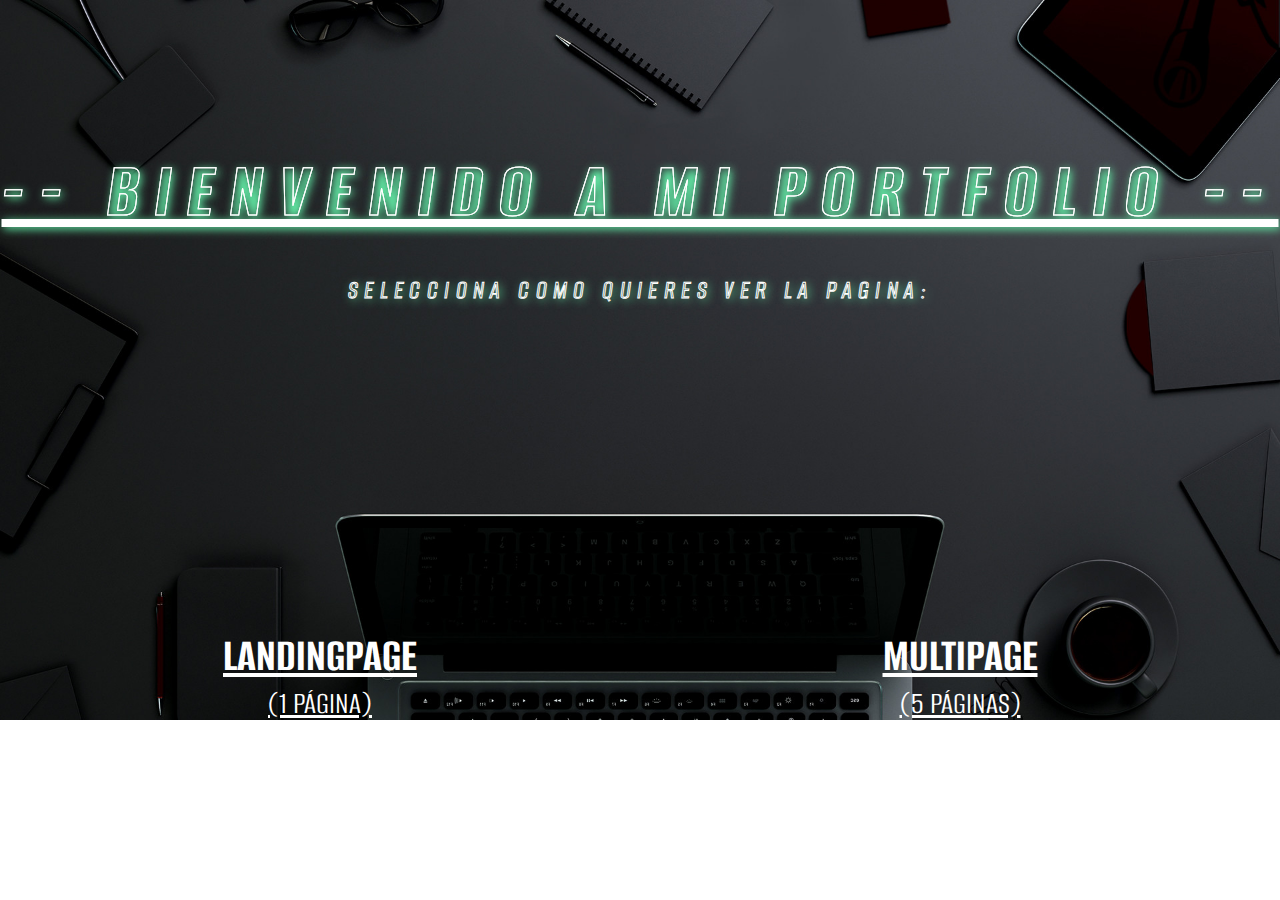
<file: index.html>
<!DOCTYPE html>
<html lang="es">
<head>
    <meta charset="UTF-8">
    <meta http-equiv="X-UA-Compatible" content="IE=edge">
    <meta name="viewport" content="width=device-width, initial-scale=1.0">
    <title>CMOG - Home</title>
    <link rel="icon" type="image/x-icon" href="img/favicon.ico">
    <link rel="preload" href="./sass/main.css" as="style">
    <link rel="stylesheet" href="./sass/main.css">
    <meta name="description" content=",portfolio, cv, desarrollador frot-end, web developer">
    <meta name="keywords" content="web developer, cmog, cesar olvera, html, css, html5, css3, sass, scss, bootstrap">
    <meta name="author" content="César Olvera">
</head>
<body>
    <main>
        <section>
            <h1 class="text-shadow"> -- Bienvenido a mi Portfolio -- </h1>
            <div class="tags">
                <p class="text-shadow">
                    <small>
                        Selecciona como quieres ver la pagina:
                    </small>
                </p>
            </div>
        </section>
        <div class="fr2">
            <section>
                <a href="./1_page/index.html">
                    <h2>LandingPage</h2>
                    <p>(1 página)</p>
                </a>
            </section>
            <section>
                <a href="./5_pages/index.html">
                    <h2>MultiPage</h2>
                    <p>(5 páginas)</p>
                </a>
            </section>
        </div>
        </section>
    </main>
</body>
</html>
</file>
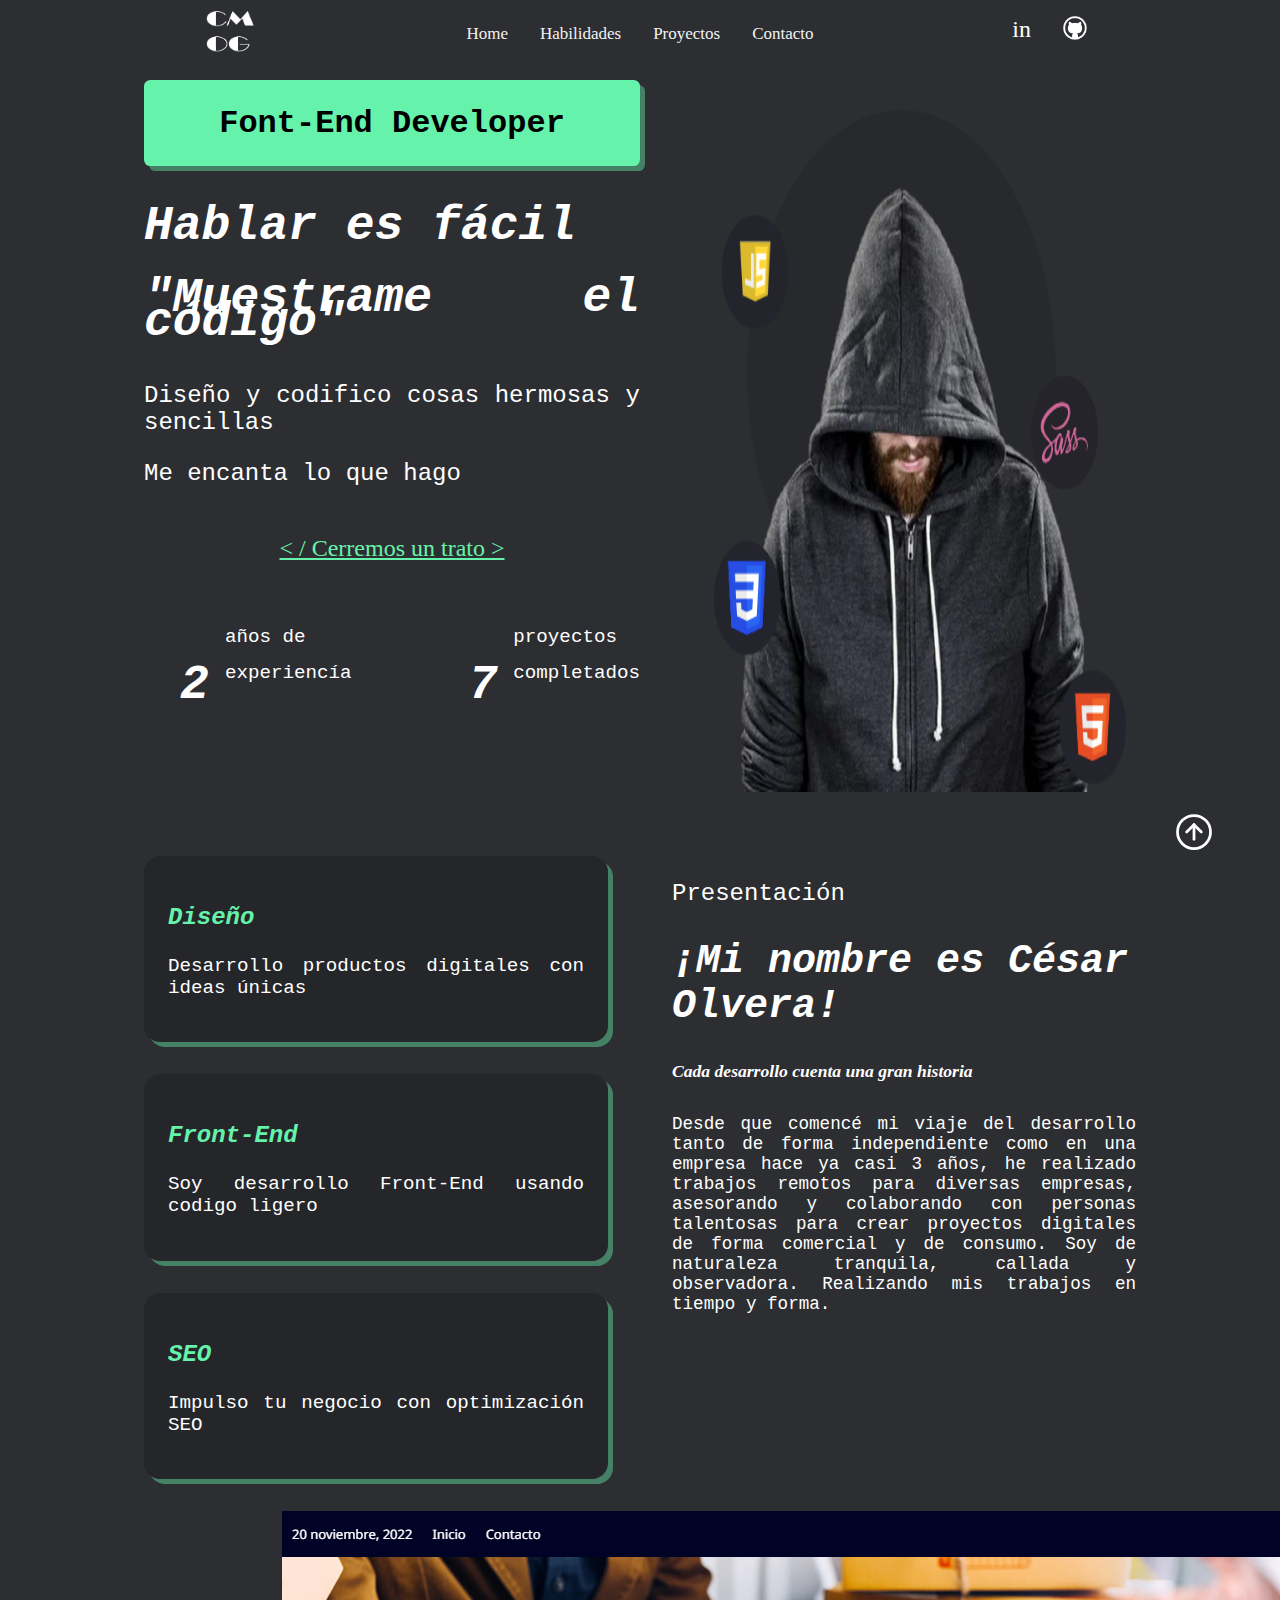
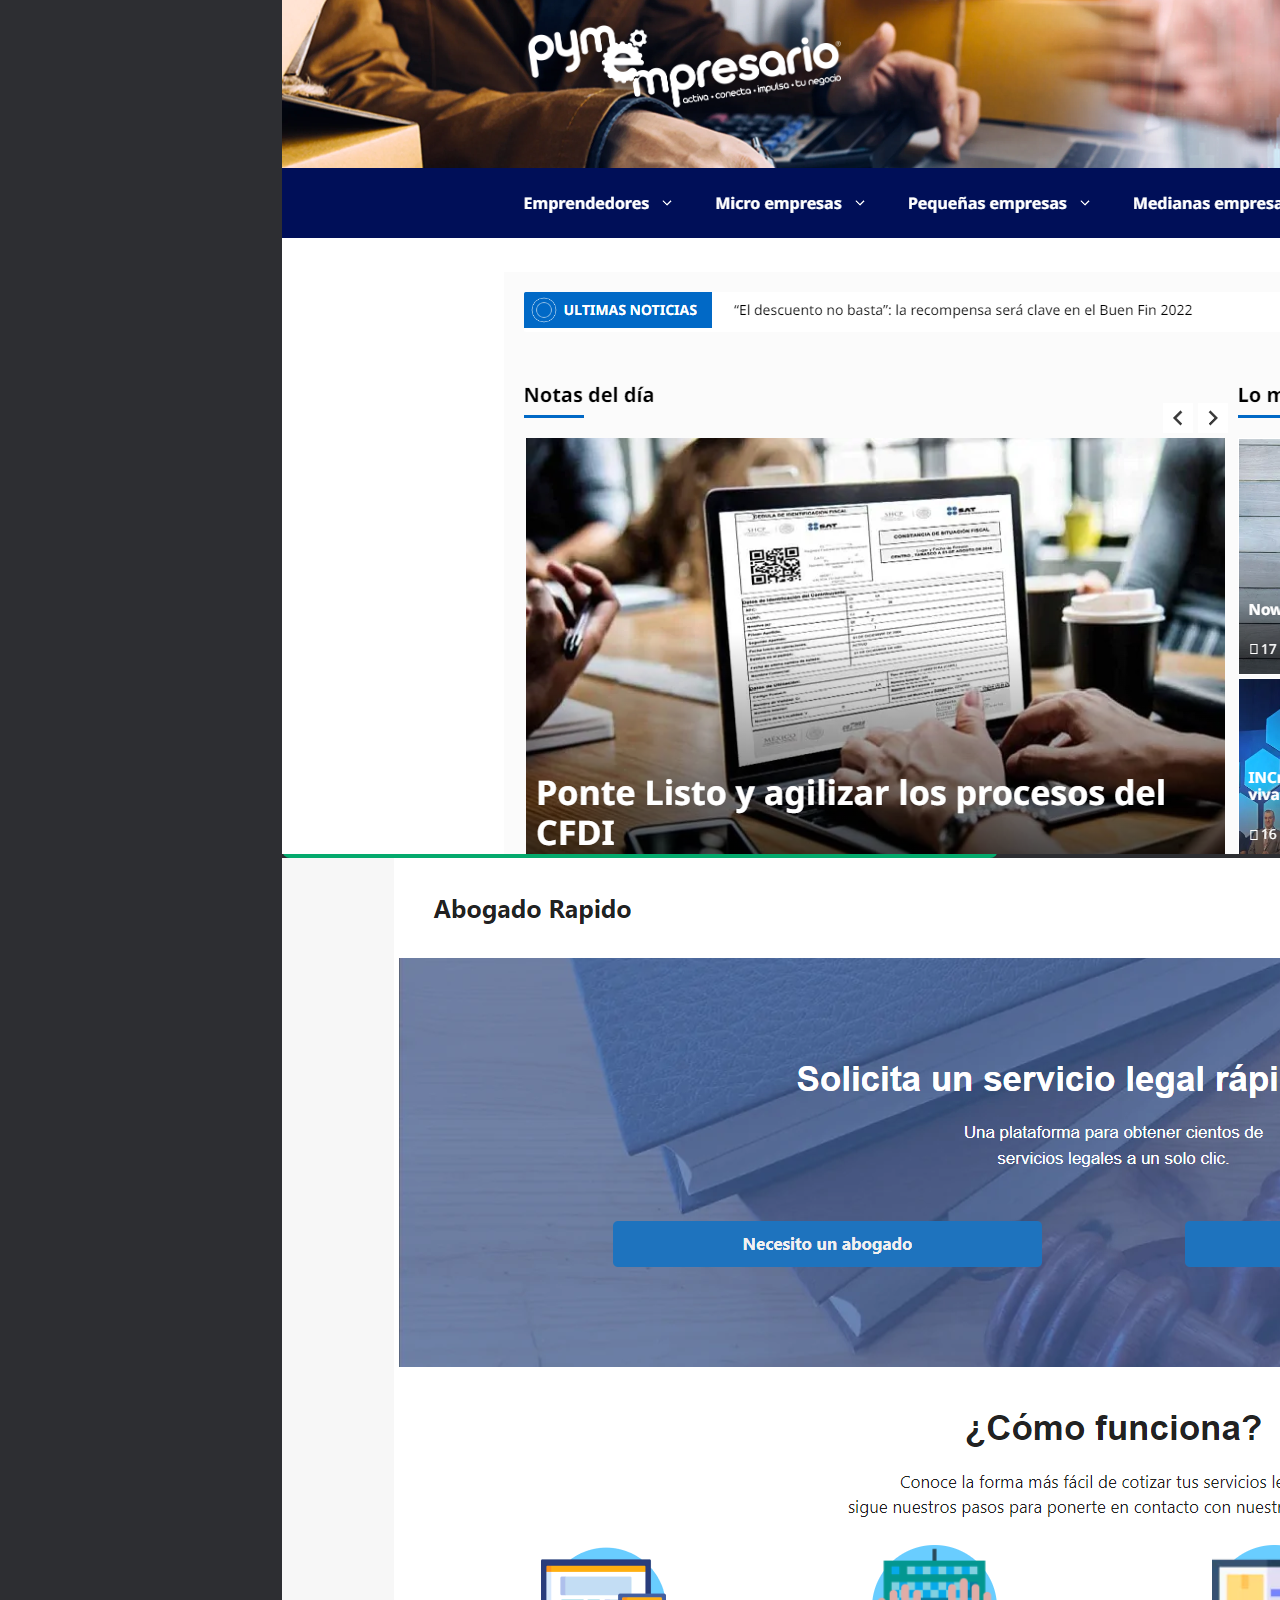
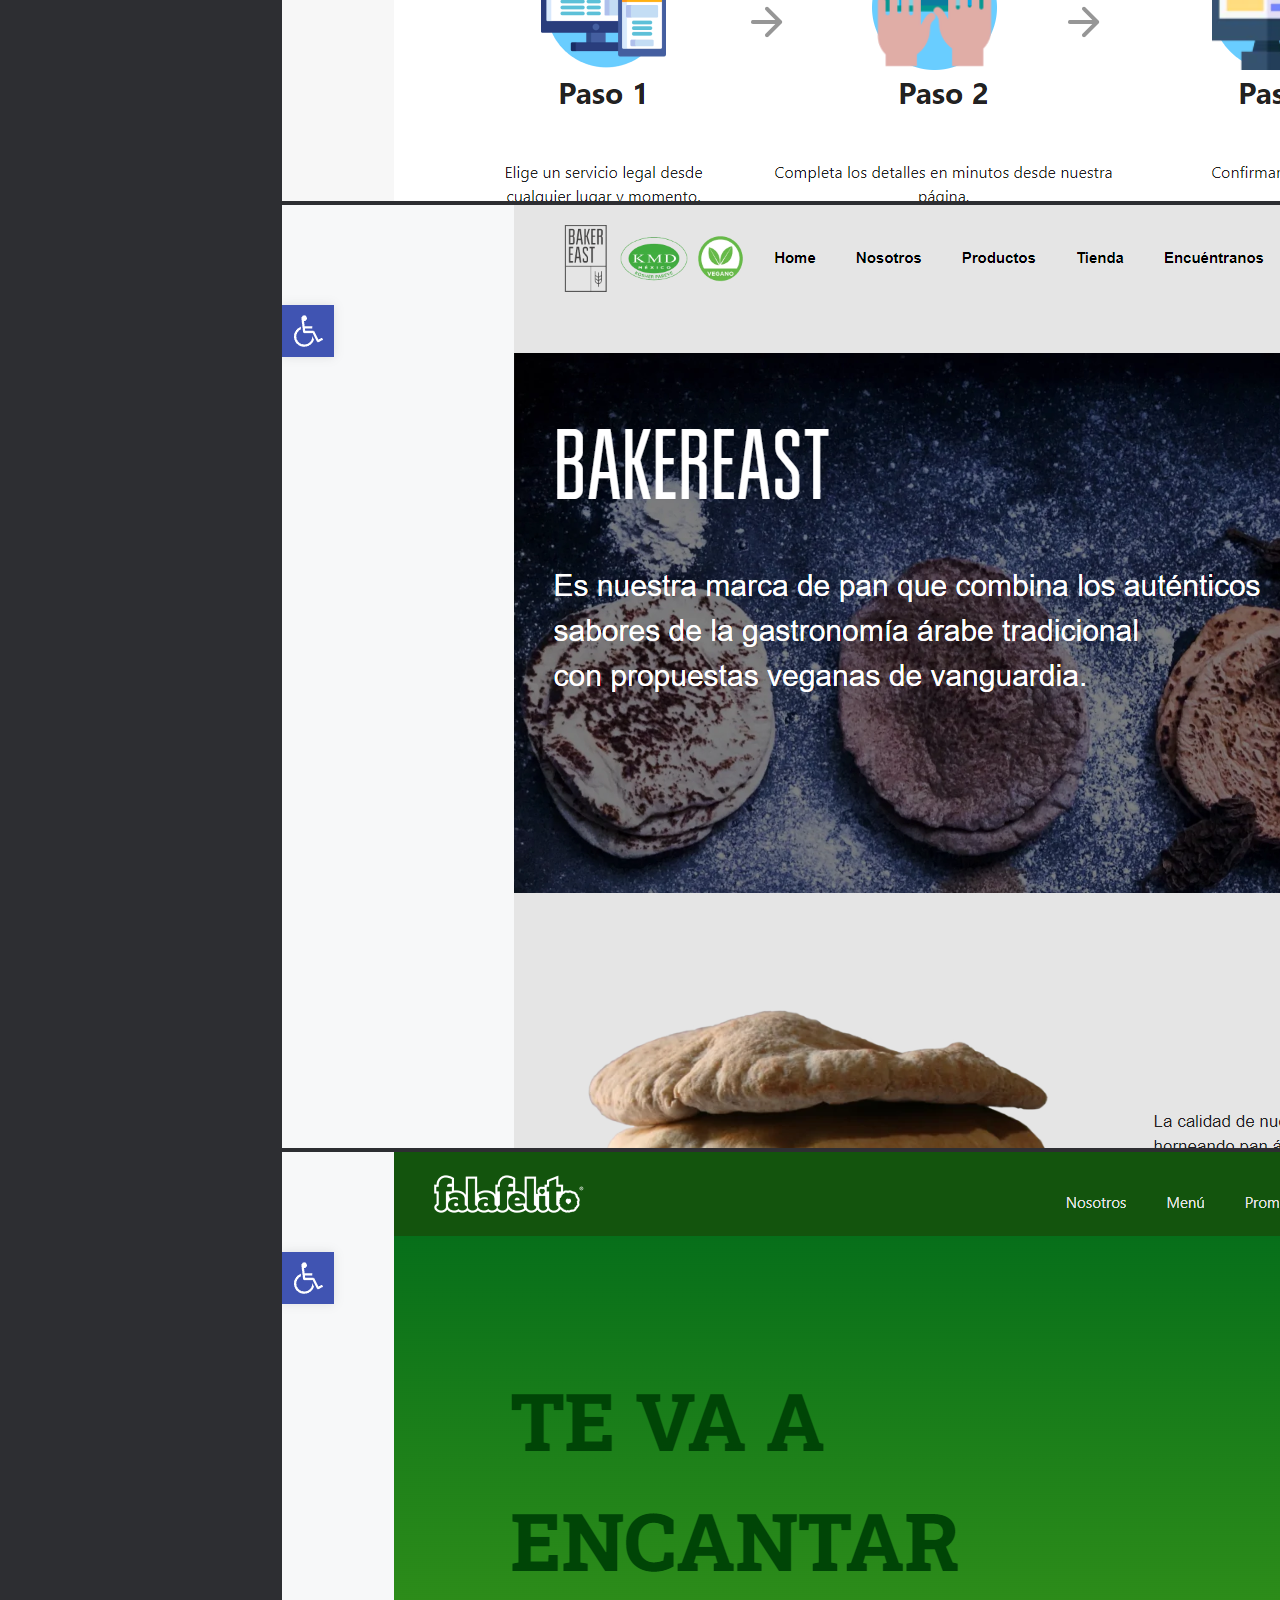
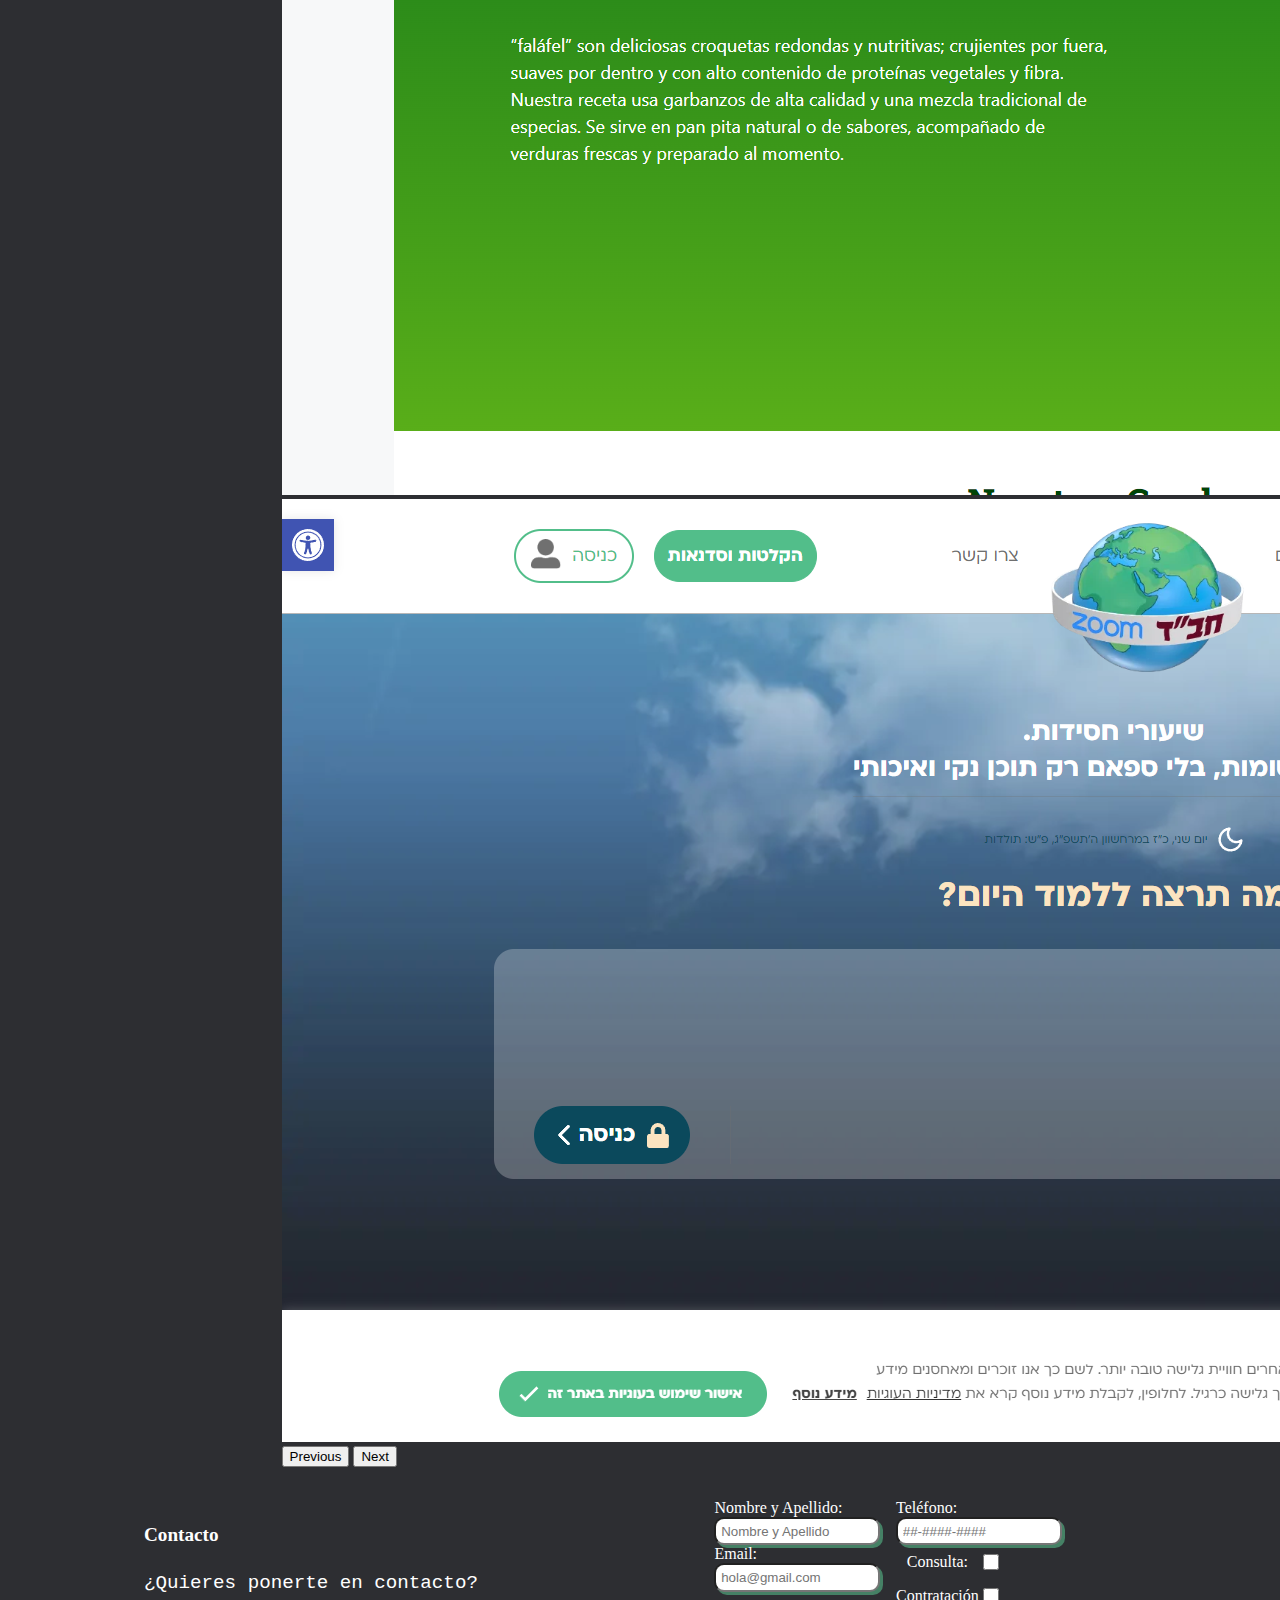
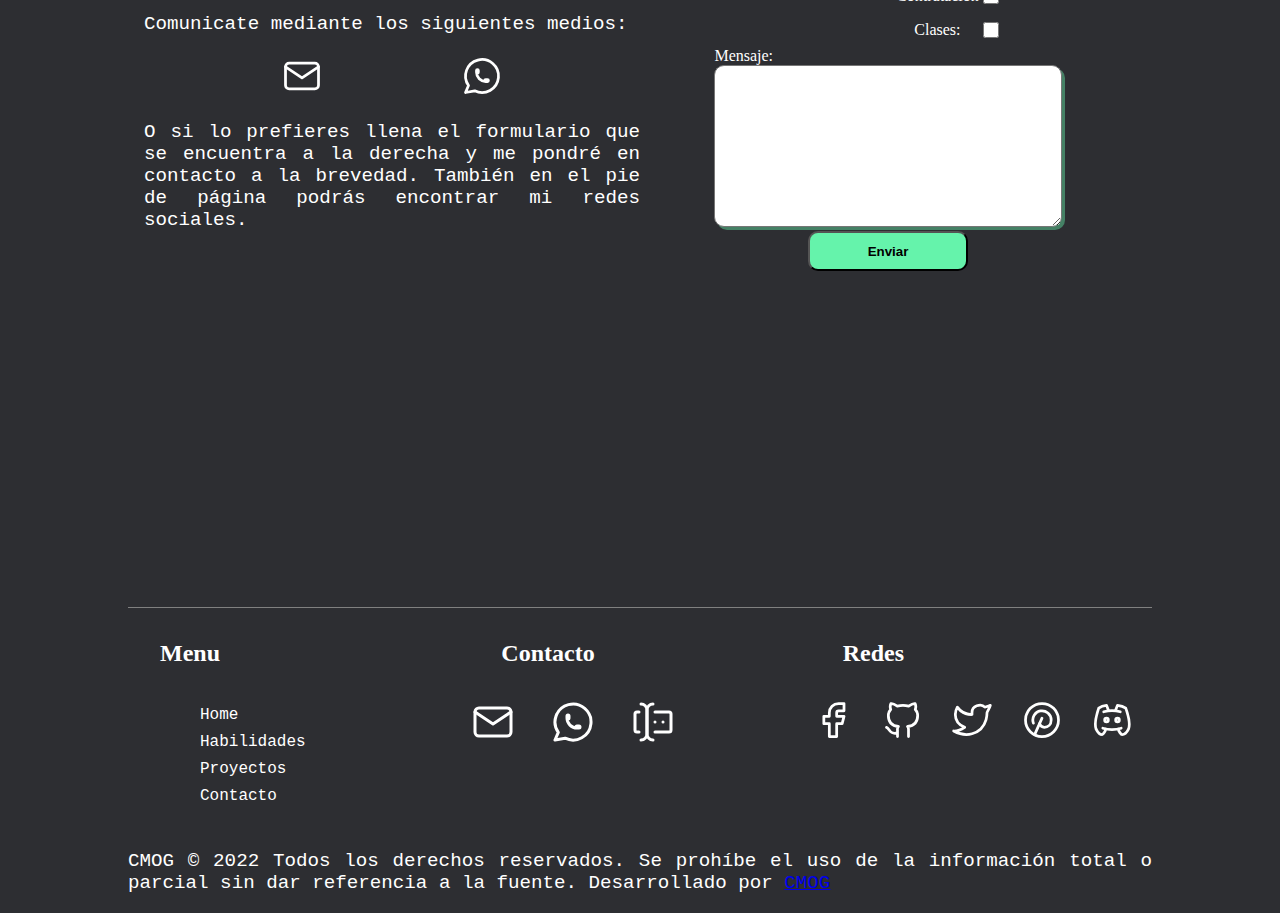
<file: 1_page/index.html>
<!DOCTYPE html>
<html lang="es">
<head>
    <meta charset="UTF-8">
    <meta http-equiv="X-UA-Compatible" content="IE=edge">
    <meta name="viewport" content="width=device-width, initial-scale=1.0">
    <title>Home - Porfolio</title>
    <link rel="icon" type="image/x-icon" href="./img/favicon.ico">
    <!--Boostrap-->
    <link href="https://cdn.jsdelivr.net/npm/bootstrap@5.2.2/dist/css/bootstrap.min.css" rel="stylesheet" integrity="sha384-Zenh87qX5JnK2Jl0vWa8Ck2rdkQ2Bzep5IDxbcnCeuOxjzrPF/et3URy9Bv1WTRi" crossorigin="anonymous">
    <script src="https://cdn.jsdelivr.net/npm/bootstrap@5.2.2/dist/js/bootstrap.bundle.min.js" integrity="sha384-OERcA2EqjJCMA+/3y+gxIOqMEjwtxJY7qPCqsdltbNJuaOe923+mo//f6V8Qbsw3" crossorigin="anonymous"></script>
    <!--sass se tiene que likear el css que se carga despues de whatch sass-->
    <link rel="preload" href="./sass/main.css" as="style">
    <link rel="stylesheet" href="./sass/main.css">
    <!--navbar w3schools-->
    <meta name="viewport" content="width=device-width, initial-scale=1">
    <link rel="stylesheet" href="https://cdnjs.cloudflare.com/ajax/libs/font-awesome/4.7.0/css/font-awesome.min.css">
    <meta name="description" content="Fullstack Developer">
    <meta name="keywords" content="html, css, sass, scss, javascript, mantenimiento, desarrollo, pymempresario, abogado-rapido, bakereast, falafelito, chabadzoom, promoestilo">
    <meta name="author" content="César Olvera">
</head>
<body>
    <header class="nav-responsive">
        <div class="nav-3f">
            <section class="logo">
                <a href="../index.html">
                    <img src="./img/Mesa de trabajo 1.png" alt="">
                </a>
            </section>
            <section class="menu">
                <div class="topnav" id="myTopnav">
                    <a href="#arriba">Home</a>
                    <a href="#habilidades">Habilidades</a>
                    <a href="#proyectos">Proyectos</a>
                    <a href="#contacto">Contacto</a>
                    <a href="javascript:void(0);" class="icon" onclick="myFunction()">
                        <i class="fa fa-bars"></i>
                    </a>
                </div>
            </section>
            <section>
                <div class="redes">
                    <a href="https://mx.linkedin.com/" target="_blank">in</a>
                    <a href="https://github.com/CMOG22" target="_blank" class="github">
                        <img src="./img/github.png" alt="">
                    </a>
                </div>
            </section>
        </div>
    </header>
    <div id="arriba"></div>
    <main class="content">
        <div class="arrow-top">
            <a href="#arriba">
                <svg xmlns="http://www.w3.org/2000/svg" class="icon icon-tabler icon-tabler-arrow-up-circle" width="44" height="44" viewBox="0 0 24 24" stroke-width="1.5" stroke="#ffffff" fill="none" stroke-linecap="round" stroke-linejoin="round">
                    <path stroke="none" d="M0 0h24v24H0z" fill="none"/>
                    <circle cx="12" cy="12" r="9" />
                    <line x1="12" y1="8" x2="8" y2="12" />
                    <line x1="12" y1="8" x2="12" y2="16" />
                    <line x1="16" y1="12" x2="12" y2="8" />
                </svg>
            </a>
        </div>
        <div class="content_firt">
            <section class="frases">
                <div class="front_end">
                    <h1 >Font-End Developer</h1>
                </div>
                <div class="frase">
                    <p>Hablar es fácil</p>
                    <p>"Muestrame el código"</p>
                </div>
                <div class="frase_2">
                    <p>Diseño y codifico cosas hermosas y sencillas </p>
                    <p>Me encanta lo que hago</p>
                </div>
                <div class="chat">
                    <a href="tel:+525587412153" target="_blank">< /   Cerremos un trato   ></a>
                </div>
                <div class="fr2">
                    <section>
                        <h3>2</h3>
                    </section>
                    <section>
                        <p>años de</p>
                        <p>experiencía</p>
                    </section>
                    <section></section>
                    <section>
                        <h3>7</h3>
                    </section>
                    <section class="proyectos">
                        <p>proyectos</p>
                        <p>completados</p>
                    </section>
                </div>
            </section>
            <section class="people">
                <img src="./img/cmog_persona.png" alt="">
            </section>
            <div id="habilidades"></div>
        </div>
        <div class="content_firt">
            <section>
                <div class="diseno">
                    <h3>Diseño</h3>
                    <p>Desarrollo productos digitales con ideas únicas</p>
                </div>
                <div class="diseno">
                    <h3>Front-End</h3>
                    <p>Soy desarrollo Front-End usando codigo ligero</p>
                </div>
                <div class="diseno">
                    <h3>SEO</h3>
                    <p>Impulso tu negocio con optimización SEO</p>
                </div>
            </section>
            <section class="content_secont">
                <p class="present">Presentación</p>
                <h2 class="nombre">¡Mi nombre es César Olvera!</h2>
                <h4 class="desarrollo">Cada desarrollo cuenta una gran historia</h4>
                <p class="historia">Desde que comencé mi viaje del desarrollo tanto de forma independiente como en una empresa hace ya casi 3 años, he realizado trabajos remotos para diversas empresas, asesorando y colaborando con personas talentosas para crear proyectos digitales de forma comercial y de consumo. Soy de naturaleza tranquila, callada y observadora. Realizando mis trabajos en tiempo y forma.</p>
            </section>
            <div id="proyectos"></div>
        </div>
        <div class="content_thr">
            <div id="carouselExampleControls" class="carousel slide" data-bs-ride="carousel">
                <div class="carousel-inner">
                    <div class="carousel-item active">
                        <img src="./img/001-pymempresario-slide.png" class="d-block w-100" alt="...">
                    </div>
                    <div class="carousel-item">
                        <img src="./img/002-abogadorapido-slide.png" class="d-block w-100" alt="...">
                    </div>
                    <div class="carousel-item">
                        <img src="./img/003-bakereast-slide.png" class="d-block w-100" alt="...">
                    </div>
                    <div class="carousel-item">
                        <img src="./img/004-falafelito-slide.png" class="d-block w-100" alt="...">
                    </div>
                    <div class="carousel-item">
                        <img src="./img/005-chabadzoom-slide.png" class="d-block w-100" alt="...">
                    </div>
                </div>
                <button class="carousel-control-prev" type="button" data-bs-target="#carouselExampleControls" data-bs-slide="prev">
                    <span class="carousel-control-prev-icon" aria-hidden="true"></span>
                    <span class="visually-hidden">Previous</span>
                </button>
                <button class="carousel-control-next" type="button" data-bs-target="#carouselExampleControls" data-bs-slide="next">
                    <span class="carousel-control-next-icon" aria-hidden="true"></span>
                    <span class="visually-hidden">Next</span>
                </button>
            </div>
            <div id="contacto"></div>
        </div>
        <div class="contact">
            <section>
                <h4>Contacto</h4>
                <p>¿Quieres ponerte en contacto?</p>
                <p>Comunicate mediante los siguientes medios:</p>
                <div class="contact_fr2">
                    <section>
                        <a href="">
                            <svg xmlns="http://www.w3.org/2000/svg" class="icon icon-tabler icon-tabler-mail" width="44" height="44" viewBox="0 0 24 24" stroke-width="1.5" stroke="#ffffff" fill="none" stroke-linecap="round" stroke-linejoin="round">
                                <path stroke="none" d="M0 0h24v24H0z" fill="none"/>
                                <rect x="3" y="5" width="18" height="14" rx="2" />
                                <polyline points="3 7 12 13 21 7" />
                            </svg>
                        </a>
                    </section>
                    <section>
                        <a href="">
                            <svg xmlns="http://www.w3.org/2000/svg" class="icon icon-tabler icon-tabler-brand-whatsapp" width="44" height="44" viewBox="0 0 24 24" stroke-width="1.5" stroke="#ffffff" fill="none" stroke-linecap="round" stroke-linejoin="round">
                                <path stroke="none" d="M0 0h24v24H0z" fill="none"/>
                                <path d="M3 21l1.65 -3.8a9 9 0 1 1 3.4 2.9l-5.05 .9" />
                                <path d="M9 10a0.5 .5 0 0 0 1 0v-1a0.5 .5 0 0 0 -1 0v1a5 5 0 0 0 5 5h1a0.5 .5 0 0 0 0 -1h-1a0.5 .5 0 0 0 0 1" />
                            </svg>
                        </a>
                    </section>
                </div>
                <p>O si lo prefieres llena el formulario que se encuentra a la derecha y me pondré en contacto a la brevedad.
                También en el pie de página podrás encontrar mi redes sociales.</p>
                <iframe src="https://www.google.com/maps/embed?pb=!1m18!1m12!1m3!1d240864.08481701676!2d-99.14361265000001!3d19.3907336!2m3!1f0!2f0!3f0!3m2!1i1024!2i768!4f13.1!3m3!1m2!1s0x85ce0026db097507%3A0x54061076265ee841!2sCiudad%20de%20M%C3%A9xico%2C%20CDMX!5e0!3m2!1ses-419!2smx!4v1665613027656!5m2!1ses-419!2smx" width="700px" height="500px" style="border:0;" allowfullscreen="" loading="lazy" referrerpolicy="no-referrer-when-downgrade"></iframe>
            </section>
            <section>
                <div class="formulario">
                    <div class="contact_form">
                        <section>
                            <label for="name">Nombre y Apellido:</label>
                            <input type="text" placeholder="Nombre y Apellido">
                        </section>
                        <section>
                            <label for="tel">Teléfono:</label>
                            <input type="tel" placeholder="##-####-####">
                        </section>
                        
                    </div>
                    <div class="contact_form">
                        <section>
                            <label for="email">Email:</label>
                            <input type="email" placeholder="hola@gmail.com">
                        </section>
                        <section>
                            <div class="check">
                                <label for="Consulta">Consulta:</label>
                                <input type="checkbox" id="consulta" name="consulta" value="consulta">
                                <label for="Consulta">Contratación</label>
                                <input type="checkbox" id="contratacion" name="contratacion" value="contratacion">
                                <label for="Consulta">Clases:</label>
                                <input type="checkbox" id="clase" name="clase" value="clase">
                            </div>
                        </section>
                    
                    </div>
                    
                    <label for="mensaje">Mensaje:</label>
                    <textarea name="mensaje" id="mensaje" cols="30" rows="10"></textarea>
                    <div class="enviar">
                        <input type="submit" value="Enviar">
                    </div>
                </div>
            </section>
        </div>
    </main>
    <footer class="footer_section">
        <div class="fr3_footer">
            <section class="menu_footer">
                <h4>Menu</h4>
                <ul class="fotter_li_menu">
                    <li><a href="#arriba">Home</a></li>
                    <li><a href="#habilidades">Habilidades</a></li>
                    <li><a href="#proyectos">Proyectos</a></li>
                    <li><a href="#contacto">Contacto</a></li>
                </ul>
            </section>
            <section>
                <h4>Contacto</h4>
                <div class="fr2_footer">
                    <section>
                        <a href="mailto: olvera_cesar.m@hotmail.com" target="_blank"><svg xmlns="http://www.w3.org/2000/svg" class="icon icon-tabler icon-tabler-mail" width="3rem" height="3rem" viewBox="0 0 24 24" stroke-width="1.5" stroke="#ffffff" fill="none" stroke-linecap="round" stroke-linejoin="round">
                            <path stroke="none" d="M0 0h24v24H0z" fill="none"/>
                            <rect x="3" y="5" width="18" height="14" rx="2" />
                            <polyline points="3 7 12 13 21 7" />
                        </svg></a>
                    </section>
                    <section>
                        <a href="tel:+525587412153" target="_blank"><svg xmlns="http://www.w3.org/2000/svg" class="icon icon-tabler icon-tabler-brand-whatsapp" width="3rem" height="3rem" viewBox="0 0 24 24" stroke-width="1.5" stroke="#ffffff" fill="none" stroke-linecap="round" stroke-linejoin="round">
                            <path stroke="none" d="M0 0h24v24H0z" fill="none"/>
                            <path d="M3 21l1.65 -3.8a9 9 0 1 1 3.4 2.9l-5.05 .9" />
                            <path d="M9 10a0.5 .5 0 0 0 1 0v-1a0.5 .5 0 0 0 -1 0v1a5 5 0 0 0 5 5h1a0.5 .5 0 0 0 0 -1h-1a0.5 .5 0 0 0 0 1" />
                        </svg></a>
                    </section>
                    <section>
                        <a href="./pages/contacto.html"><svg xmlns="http://www.w3.org/2000/svg" class="icon icon-tabler icon-tabler-forms" width="3rem" height="3rem" viewBox="0 0 24 24" stroke-width="1.5" stroke="#ffffff" fill="none" stroke-linecap="round" stroke-linejoin="round">
                            <path stroke="none" d="M0 0h24v24H0z" fill="none"/>
                            <path d="M12 3a3 3 0 0 0 -3 3v12a3 3 0 0 0 3 3" />
                            <path d="M6 3a3 3 0 0 1 3 3v12a3 3 0 0 1 -3 3" />
                            <path d="M13 7h7a1 1 0 0 1 1 1v8a1 1 0 0 1 -1 1h-7" />
                            <path d="M5 7h-1a1 1 0 0 0 -1 1v8a1 1 0 0 0 1 1h1" />
                            <path d="M17 12h.01" />
                            <path d="M13 12h.01" />
                        </svg></a>
                    </section>
                </div>
            </section>
            <section class="footer_redes">
                <h4>Redes</h4>
                <div class="fr5_redes_footer">
                    <section><a href="https://www.facebook.com/cesar.olvera.39" target="_blank"><svg xmlns="http://www.w3.org/2000/svg" class="icon icon-tabler icon-tabler-brand-facebook" width="44" height="44" viewBox="0 0 24 24" stroke-width="1.5" stroke="#ffffff" fill="none" stroke-linecap="round" stroke-linejoin="round">
                        <path stroke="none" d="M0 0h24v24H0z" fill="none"/>
                        <path d="M7 10v4h3v7h4v-7h3l1 -4h-4v-2a1 1 0 0 1 1 -1h3v-4h-3a5 5 0 0 0 -5 5v2h-3" />
                    </svg></a></section>
                    <section><a href="https://github.com/" target="_blank"><svg xmlns="http://www.w3.org/2000/svg" class="icon icon-tabler icon-tabler-brand-github" width="44" height="44" viewBox="0 0 24 24" stroke-width="1.5" stroke="#ffffff" fill="none" stroke-linecap="round" stroke-linejoin="round">
                        <path stroke="none" d="M0 0h24v24H0z" fill="none"/>
                        <path d="M9 19c-4.3 1.4 -4.3 -2.5 -6 -3m12 5v-3.5c0 -1 .1 -1.4 -.5 -2c2.8 -.3 5.5 -1.4 5.5 -6a4.6 4.6 0 0 0 -1.3 -3.2a4.2 4.2 0 0 0 -.1 -3.2s-1.1 -.3 -3.5 1.3a12.3 12.3 0 0 0 -6.2 0c-2.4 -1.6 -3.5 -1.3 -3.5 -1.3a4.2 4.2 0 0 0 -.1 3.2a4.6 4.6 0 0 0 -1.3 3.2c0 4.6 2.7 5.7 5.5 6c-.6 .6 -.6 1.2 -.5 2v3.5" />
                    </svg></a></section>
                    <section><a href="https://twitter.com/" target="_blank"><svg xmlns="http://www.w3.org/2000/svg" class="icon icon-tabler icon-tabler-brand-twitter" width="44" height="44" viewBox="0 0 24 24" stroke-width="1.5" stroke="#ffffff" fill="none" stroke-linecap="round" stroke-linejoin="round">
                        <path stroke="none" d="M0 0h24v24H0z" fill="none"/>
                        <path d="M22 4.01c-1 .49 -1.98 .689 -3 .99c-1.121 -1.265 -2.783 -1.335 -4.38 -.737s-2.643 2.06 -2.62 3.737v1c-3.245 .083 -6.135 -1.395 -8 -4c0 0 -4.182 7.433 4 11c-1.872 1.247 -3.739 2.088 -6 2c3.308 1.803 6.913 2.423 10.034 1.517c3.58 -1.04 6.522 -3.723 7.651 -7.742a13.84 13.84 0 0 0 .497 -3.753c-.002 -.249 1.51 -2.772 1.818 -4.013z" />
                    </svg></a></section>
                    <section><a href="https://www.pinterest.com.mx/" target="_blank"><svg xmlns="http://www.w3.org/2000/svg" class="icon icon-tabler icon-tabler-brand-pinterest" width="44" height="44" viewBox="0 0 24 24" stroke-width="1.5" stroke="#ffffff" fill="none" stroke-linecap="round" stroke-linejoin="round">
                        <path stroke="none" d="M0 0h24v24H0z" fill="none"/>
                        <line x1="8" y1="20" x2="12" y2="11" />
                        <path d="M10.7 14c.437 1.263 1.43 2 2.55 2c2.071 0 3.75 -1.554 3.75 -4a5 5 0 1 0 -9.7 1.7" />
                        <circle cx="12" cy="12" r="9" />
                    </svg></a></section>
                    <section><a href="https://discord.com/" target="_blank"><svg xmlns="http://www.w3.org/2000/svg" class="icon icon-tabler icon-tabler-brand-discord" width="44" height="44" viewBox="0 0 24 24" stroke-width="1.5" stroke="#ffffff" fill="none" stroke-linecap="round" stroke-linejoin="round">
                        <path stroke="none" d="M0 0h24v24H0z" fill="none"/>
                        <circle cx="9" cy="12" r="1" />
                        <circle cx="15" cy="12" r="1" />
                        <path d="M7.5 7.5c3.5 -1 5.5 -1 9 0" />
                        <path d="M7 16.5c3.5 1 6.5 1 10 0" />
                        <path d="M15.5 17c0 1 1.5 3 2 3c1.5 0 2.833 -1.667 3.5 -3c.667 -1.667 .5 -5.833 -1.5 -11.5c-1.457 -1.015 -3 -1.34 -4.5 -1.5l-1 2.5" />
                        <path d="M8.5 17c0 1 -1.356 3 -1.832 3c-1.429 0 -2.698 -1.667 -3.333 -3c-.635 -1.667 -.476 -5.833 1.428 -11.5c1.388 -1.015 2.782 -1.34 4.237 -1.5l1 2.5" />
                    </svg></a></section>
                </div>
            </section>
        </div>
        <div class="derechos">
            <p>CMOG © 2022 Todos los derechos reservados. Se prohíbe el uso de la información total o parcial sin dar referencia a la fuente. Desarrollado por <a href="#">CMOG</a></p>
        </div>
    </footer>
    <script>
        function myFunction() {
            var x = document.getElementById("myTopnav");
            if (x.className === "topnav") {
                x.className += " responsive";
            } else {
                x.className = "topnav";
            }
        }
    </script>
</body>
</html>
</file>
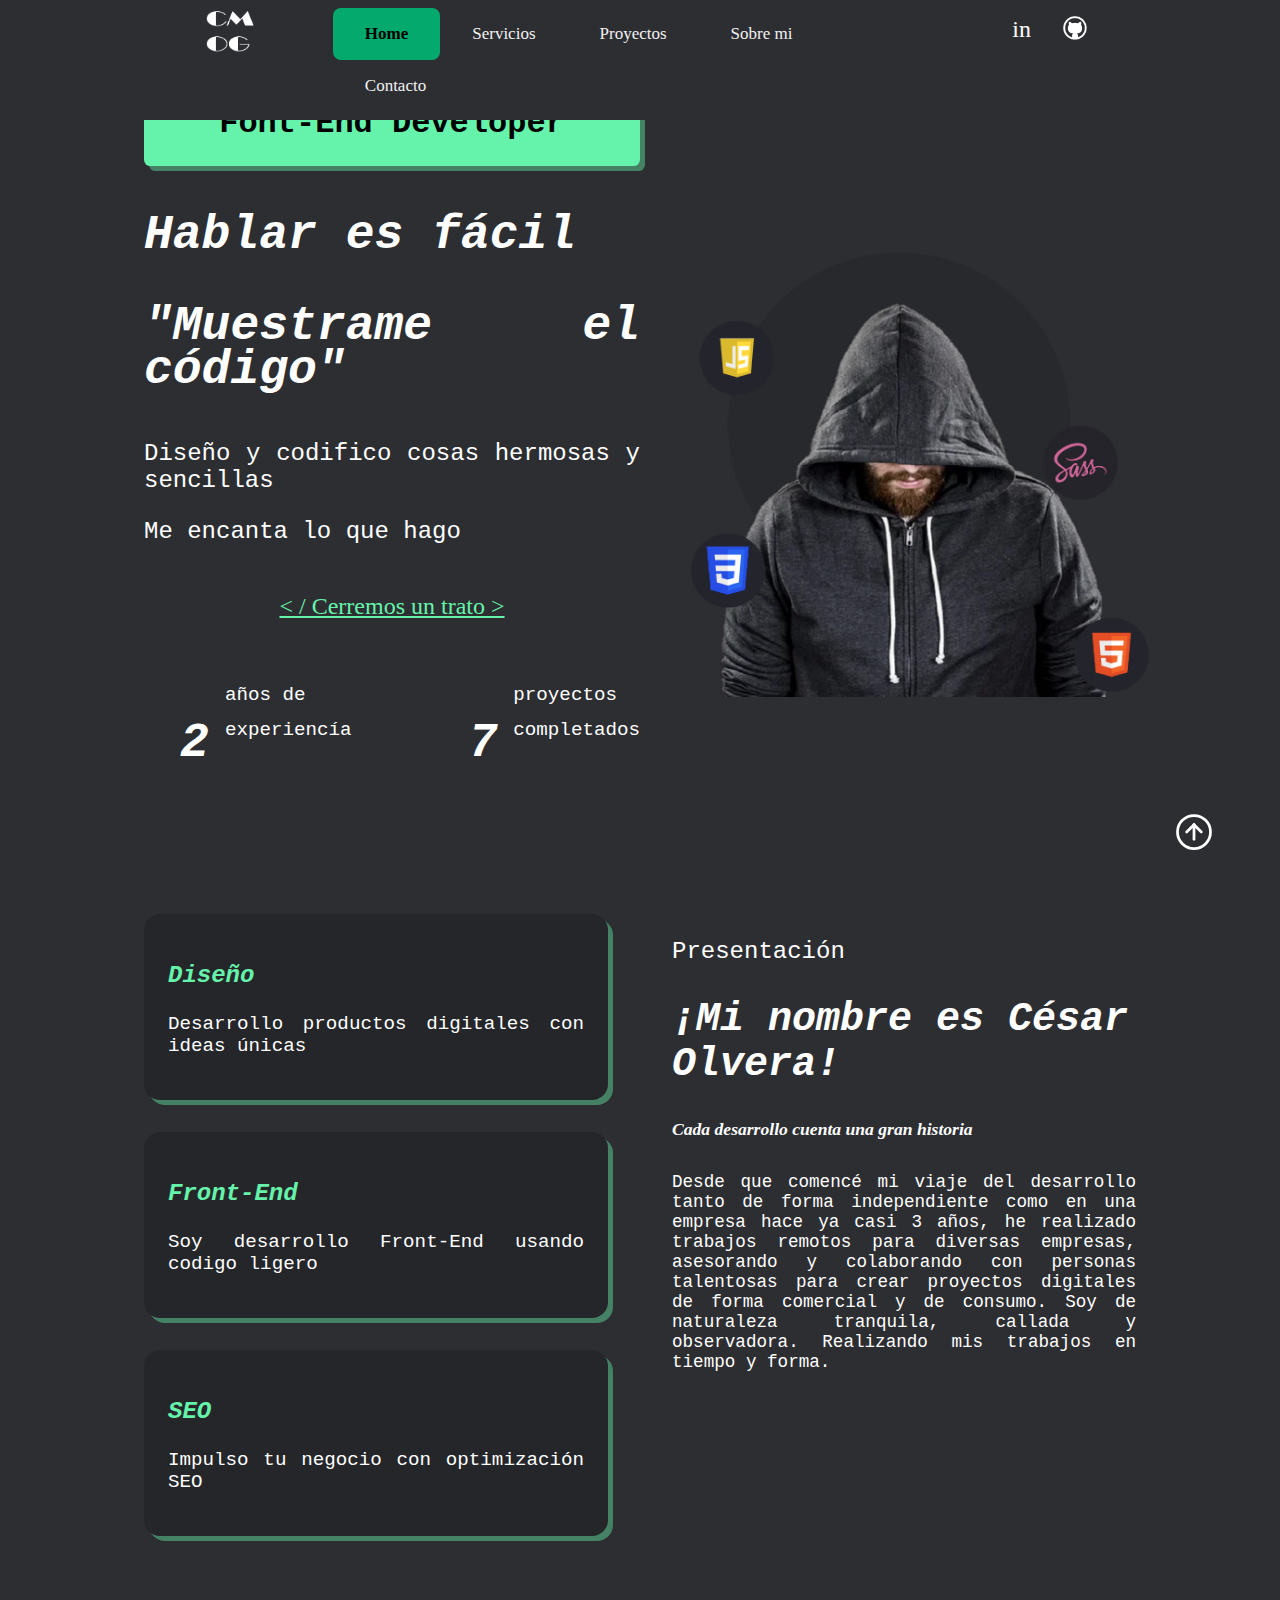
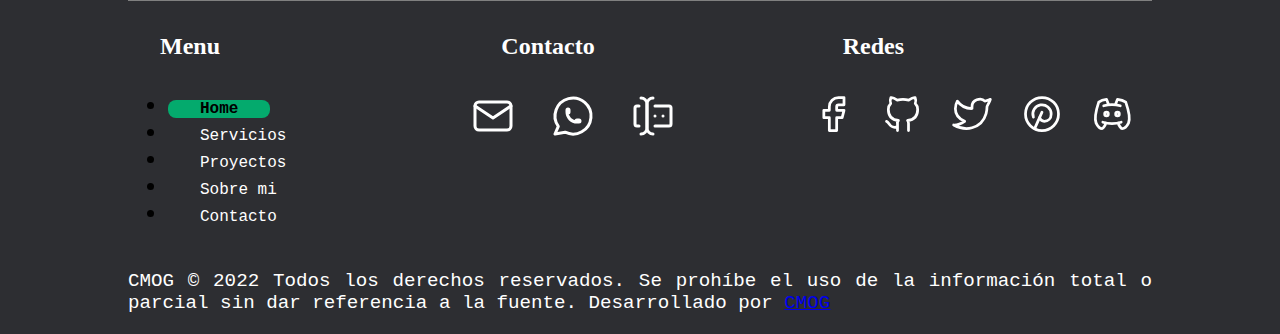
<file: 5_pages/index.html>
<!DOCTYPE html>
<html lang="es">
<head>
    <meta charset="UTF-8">
    <meta http-equiv="X-UA-Compatible" content="IE=edge">
    <meta name="viewport" content="width=device-width, initial-scale=1.0">
    <title>Home - Porfolio</title>
    <link rel="icon" type="image/x-icon" href="./img/favicon.ico">
    <!--Boostrap-->
    <link href="https://cdn.jsdelivr.net/npm/bootstrap@5.2.2/dist/css/bootstrap.min.css" rel="stylesheet" integrity="sha384-Zenh87qX5JnK2Jl0vWa8Ck2rdkQ2Bzep5IDxbcnCeuOxjzrPF/et3URy9Bv1WTRi" crossorigin="anonymous">
    <script src="https://cdn.jsdelivr.net/npm/bootstrap@5.2.2/dist/js/bootstrap.bundle.min.js" integrity="sha384-OERcA2EqjJCMA+/3y+gxIOqMEjwtxJY7qPCqsdltbNJuaOe923+mo//f6V8Qbsw3" crossorigin="anonymous"></script>
    <!--sass se tiene que likear el css que se carga despues de whatch sass-->
    <link rel="preload" href="./sass/main.css" as="style">
    <link rel="stylesheet" href="./sass/main.css">
    <!--navbar w3schools-->
    <meta name="viewport" content="width=device-width, initial-scale=1">
    <link rel="stylesheet" href="https://cdnjs.cloudflare.com/ajax/libs/font-awesome/4.7.0/css/font-awesome.min.css">
    <meta name="description" content="desarrollador frot-end, web developer">
    <meta name="keywords" content="web developer, html, css, html5, css3, sass, scss, cmog, cesar olvera">
    <meta name="author" content="César Olvera">
</head>
<body>
    <header class="nav-responsive">
        <div class="nav-3f">
            <section class="logo">
                <a href="../index.html">
                    <img src="./img/Mesa de trabajo 1.png" alt="">
                </a>
            </section>
            <section class="menu">
                <div class="topnav" id="myTopnav">
                    <a href="#" class="active">Home</a>
                    <a href="./pages/servicios.html">Servicios</a>
                    <a href="./pages/proyectos.html">Proyectos</a>
                    <a href="./pages/sobre_mi.html">Sobre mi</a>
                    <a href="./pages/contacto.html">Contacto</a>
                    <a href="javascript:void(0);" class="icon" onclick="myFunction()">
                        <i class="fa fa-bars"></i>
                    </a>
                </div>
            </section>
            <section>
                <div class="redes">
                    <a href="https://mx.linkedin.com/" target="_blank">in</a>
                    <a href="https://github.com/CMOG22" target="_blank" class="github">
                        <img src="./img/github.png" alt="">
                    </a>
                </div>
            </section>
        </div>
    </header>
    <div id="arriba"></div>
    <main class="content">
        <div class="arrow-top">
            <a href="#arriba">
                <svg xmlns="http://www.w3.org/2000/svg" class="icon icon-tabler icon-tabler-arrow-up-circle" width="44" height="44" viewBox="0 0 24 24" stroke-width="1.5" stroke="#ffffff" fill="none" stroke-linecap="round" stroke-linejoin="round">
                    <path stroke="none" d="M0 0h24v24H0z" fill="none"/>
                    <circle cx="12" cy="12" r="9" />
                    <line x1="12" y1="8" x2="8" y2="12" />
                    <line x1="12" y1="8" x2="12" y2="16" />
                    <line x1="16" y1="12" x2="12" y2="8" />
                </svg>
            </a>
        </div>
        <div class="content_firt">
            <section class="frases">
                <div class="front_end">
                    <h1 >Font-End Developer</h1>
                </div>
                <div class="frase">
                    <p>Hablar es fácil</p>
                    <p>"Muestrame el código"</p>
                </div>
                <div class="frase_2">
                    <p>Diseño y codifico cosas hermosas y sencillas </p>
                    <p>Me encanta lo que hago</p>
                </div>
                <div class="chat">
                    <a href="tel:+525587412153" target="_blank">< /   Cerremos un trato   ></a>
                </div>
                <div class="fr2">
                    <section>
                        <h3>2</h3>
                    </section>
                    <section>
                        <p>años de</p>
                        <p>experiencía</p>
                    </section>
                    <section></section>
                    <section>
                        <h3>7</h3>
                    </section>
                    <section class="proyectos_index">
                        <p>proyectos</p>
                        <p>completados</p>
                    </section>
                </div>
            </section>
            <section class="people">
                <img src="./img/cmog_persona.png" alt="">
            </section>
            <div id="habilidades"></div>
        </div>
        <div class="content_firt">
            <section>
                <div class="diseno">
                    <h3>Diseño</h3>
                    <p>Desarrollo productos digitales con ideas únicas</p>
                </div>
                <div class="diseno">
                    <h3>Front-End</h3>
                    <p>Soy desarrollo Front-End usando codigo ligero</p>
                </div>
                <div class="diseno">
                    <h3>SEO</h3>
                    <p>Impulso tu negocio con optimización SEO</p>
                </div>
            </section>
            <section class="content_secont">
                <p class="present">Presentación</p>
                <h2 class="nombre">¡Mi nombre es César Olvera!</h2>
                <h4 class="desarrollo">Cada desarrollo cuenta una gran historia</h4>
                <p class="historia">Desde que comencé mi viaje del desarrollo tanto de forma independiente como en una empresa hace ya casi 3 años, he realizado trabajos remotos para diversas empresas, asesorando y colaborando con personas talentosas para crear proyectos digitales de forma comercial y de consumo. Soy de naturaleza tranquila, callada y observadora. Realizando mis trabajos en tiempo y forma.</p>
            </section>
            <div id="proyectos"></div>
        </div>
    </main>
    <footer class="footer_section">
        <div class="fr3_footer">
            <section class="menu_footer">
                <h4>Menu</h4>
                <ul class="fotter_li_menu">
                    <li><a href="#" class="active">Home</a></li>
                    <li><a href="./pages/servicios.html">Servicios</a></li>
                    <li><a href="./pages/proyectos.html">Proyectos</a></li>
                    <li><a href="./pages/sobre_mi.html">Sobre mi</a></li>
                    <li><a href="./pages/contacto.html">Contacto</a></li>
                </ul>
            </section>
            <section>
                <h4>Contacto</h4>
                <div class="fr2_footer">
                    <section>
                        <a href="mailto: olvera_cesar.m@hotmail.com" target="_blank"><svg xmlns="http://www.w3.org/2000/svg" class="icon icon-tabler icon-tabler-mail" width="3rem" height="3rem" viewBox="0 0 24 24" stroke-width="1.5" stroke="#ffffff" fill="none" stroke-linecap="round" stroke-linejoin="round">
                            <path stroke="none" d="M0 0h24v24H0z" fill="none"/>
                            <rect x="3" y="5" width="18" height="14" rx="2" />
                            <polyline points="3 7 12 13 21 7" />
                        </svg></a>
                    </section>
                    <section>
                        <a href="tel:+525587412153" target="_blank"><svg xmlns="http://www.w3.org/2000/svg" class="icon icon-tabler icon-tabler-brand-whatsapp" width="3rem" height="3rem" viewBox="0 0 24 24" stroke-width="1.5" stroke="#ffffff" fill="none" stroke-linecap="round" stroke-linejoin="round">
                            <path stroke="none" d="M0 0h24v24H0z" fill="none"/>
                            <path d="M3 21l1.65 -3.8a9 9 0 1 1 3.4 2.9l-5.05 .9" />
                            <path d="M9 10a0.5 .5 0 0 0 1 0v-1a0.5 .5 0 0 0 -1 0v1a5 5 0 0 0 5 5h1a0.5 .5 0 0 0 0 -1h-1a0.5 .5 0 0 0 0 1" />
                        </svg></a>
                    </section>
                    <section>
                        <a href="./pages/contacto.html"><svg xmlns="http://www.w3.org/2000/svg" class="icon icon-tabler icon-tabler-forms" width="3rem" height="3rem" viewBox="0 0 24 24" stroke-width="1.5" stroke="#ffffff" fill="none" stroke-linecap="round" stroke-linejoin="round">
                            <path stroke="none" d="M0 0h24v24H0z" fill="none"/>
                            <path d="M12 3a3 3 0 0 0 -3 3v12a3 3 0 0 0 3 3" />
                            <path d="M6 3a3 3 0 0 1 3 3v12a3 3 0 0 1 -3 3" />
                            <path d="M13 7h7a1 1 0 0 1 1 1v8a1 1 0 0 1 -1 1h-7" />
                            <path d="M5 7h-1a1 1 0 0 0 -1 1v8a1 1 0 0 0 1 1h1" />
                            <path d="M17 12h.01" />
                            <path d="M13 12h.01" />
                        </svg></a>
                    </section>
                </div>
            </section>
            <section class="footer_redes">
                <h4>Redes</h4>
                <div class="fr5_redes_footer">
                    <section><a href="https://www.facebook.com/cesar.olvera.39" target="_blank"><svg xmlns="http://www.w3.org/2000/svg" class="icon icon-tabler icon-tabler-brand-facebook" width="44" height="44" viewBox="0 0 24 24" stroke-width="1.5" stroke="#ffffff" fill="none" stroke-linecap="round" stroke-linejoin="round">
                        <path stroke="none" d="M0 0h24v24H0z" fill="none"/>
                        <path d="M7 10v4h3v7h4v-7h3l1 -4h-4v-2a1 1 0 0 1 1 -1h3v-4h-3a5 5 0 0 0 -5 5v2h-3" />
                    </svg></a></section>
                    <section><a href="https://github.com/" target="_blank"><svg xmlns="http://www.w3.org/2000/svg" class="icon icon-tabler icon-tabler-brand-github" width="44" height="44" viewBox="0 0 24 24" stroke-width="1.5" stroke="#ffffff" fill="none" stroke-linecap="round" stroke-linejoin="round">
                        <path stroke="none" d="M0 0h24v24H0z" fill="none"/>
                        <path d="M9 19c-4.3 1.4 -4.3 -2.5 -6 -3m12 5v-3.5c0 -1 .1 -1.4 -.5 -2c2.8 -.3 5.5 -1.4 5.5 -6a4.6 4.6 0 0 0 -1.3 -3.2a4.2 4.2 0 0 0 -.1 -3.2s-1.1 -.3 -3.5 1.3a12.3 12.3 0 0 0 -6.2 0c-2.4 -1.6 -3.5 -1.3 -3.5 -1.3a4.2 4.2 0 0 0 -.1 3.2a4.6 4.6 0 0 0 -1.3 3.2c0 4.6 2.7 5.7 5.5 6c-.6 .6 -.6 1.2 -.5 2v3.5" />
                    </svg></a></section>
                    <section><a href="https://twitter.com/" target="_blank"><svg xmlns="http://www.w3.org/2000/svg" class="icon icon-tabler icon-tabler-brand-twitter" width="44" height="44" viewBox="0 0 24 24" stroke-width="1.5" stroke="#ffffff" fill="none" stroke-linecap="round" stroke-linejoin="round">
                        <path stroke="none" d="M0 0h24v24H0z" fill="none"/>
                        <path d="M22 4.01c-1 .49 -1.98 .689 -3 .99c-1.121 -1.265 -2.783 -1.335 -4.38 -.737s-2.643 2.06 -2.62 3.737v1c-3.245 .083 -6.135 -1.395 -8 -4c0 0 -4.182 7.433 4 11c-1.872 1.247 -3.739 2.088 -6 2c3.308 1.803 6.913 2.423 10.034 1.517c3.58 -1.04 6.522 -3.723 7.651 -7.742a13.84 13.84 0 0 0 .497 -3.753c-.002 -.249 1.51 -2.772 1.818 -4.013z" />
                    </svg></a></section>
                    <section><a href="https://www.pinterest.com.mx/" target="_blank"><svg xmlns="http://www.w3.org/2000/svg" class="icon icon-tabler icon-tabler-brand-pinterest" width="44" height="44" viewBox="0 0 24 24" stroke-width="1.5" stroke="#ffffff" fill="none" stroke-linecap="round" stroke-linejoin="round">
                        <path stroke="none" d="M0 0h24v24H0z" fill="none"/>
                        <line x1="8" y1="20" x2="12" y2="11" />
                        <path d="M10.7 14c.437 1.263 1.43 2 2.55 2c2.071 0 3.75 -1.554 3.75 -4a5 5 0 1 0 -9.7 1.7" />
                        <circle cx="12" cy="12" r="9" />
                    </svg></a></section>
                    <section><a href="https://discord.com/" target="_blank"><svg xmlns="http://www.w3.org/2000/svg" class="icon icon-tabler icon-tabler-brand-discord" width="44" height="44" viewBox="0 0 24 24" stroke-width="1.5" stroke="#ffffff" fill="none" stroke-linecap="round" stroke-linejoin="round">
                        <path stroke="none" d="M0 0h24v24H0z" fill="none"/>
                        <circle cx="9" cy="12" r="1" />
                        <circle cx="15" cy="12" r="1" />
                        <path d="M7.5 7.5c3.5 -1 5.5 -1 9 0" />
                        <path d="M7 16.5c3.5 1 6.5 1 10 0" />
                        <path d="M15.5 17c0 1 1.5 3 2 3c1.5 0 2.833 -1.667 3.5 -3c.667 -1.667 .5 -5.833 -1.5 -11.5c-1.457 -1.015 -3 -1.34 -4.5 -1.5l-1 2.5" />
                        <path d="M8.5 17c0 1 -1.356 3 -1.832 3c-1.429 0 -2.698 -1.667 -3.333 -3c-.635 -1.667 -.476 -5.833 1.428 -11.5c1.388 -1.015 2.782 -1.34 4.237 -1.5l1 2.5" />
                    </svg></a></section>
                </div>
            </section>
        </div>
        <div class="derechos">
            <p>CMOG © 2022 Todos los derechos reservados. Se prohíbe el uso de la información total o parcial sin dar referencia a la fuente. Desarrollado por <a href="#">CMOG</a></p>
        </div>
    </footer>
    <script>
        function myFunction() {
            var x = document.getElementById("myTopnav");
            if (x.className === "topnav") {
                x.className += " responsive";
            } else {
                x.className = "topnav";
            }
        }
    </script>
</body>
</html>
</file>
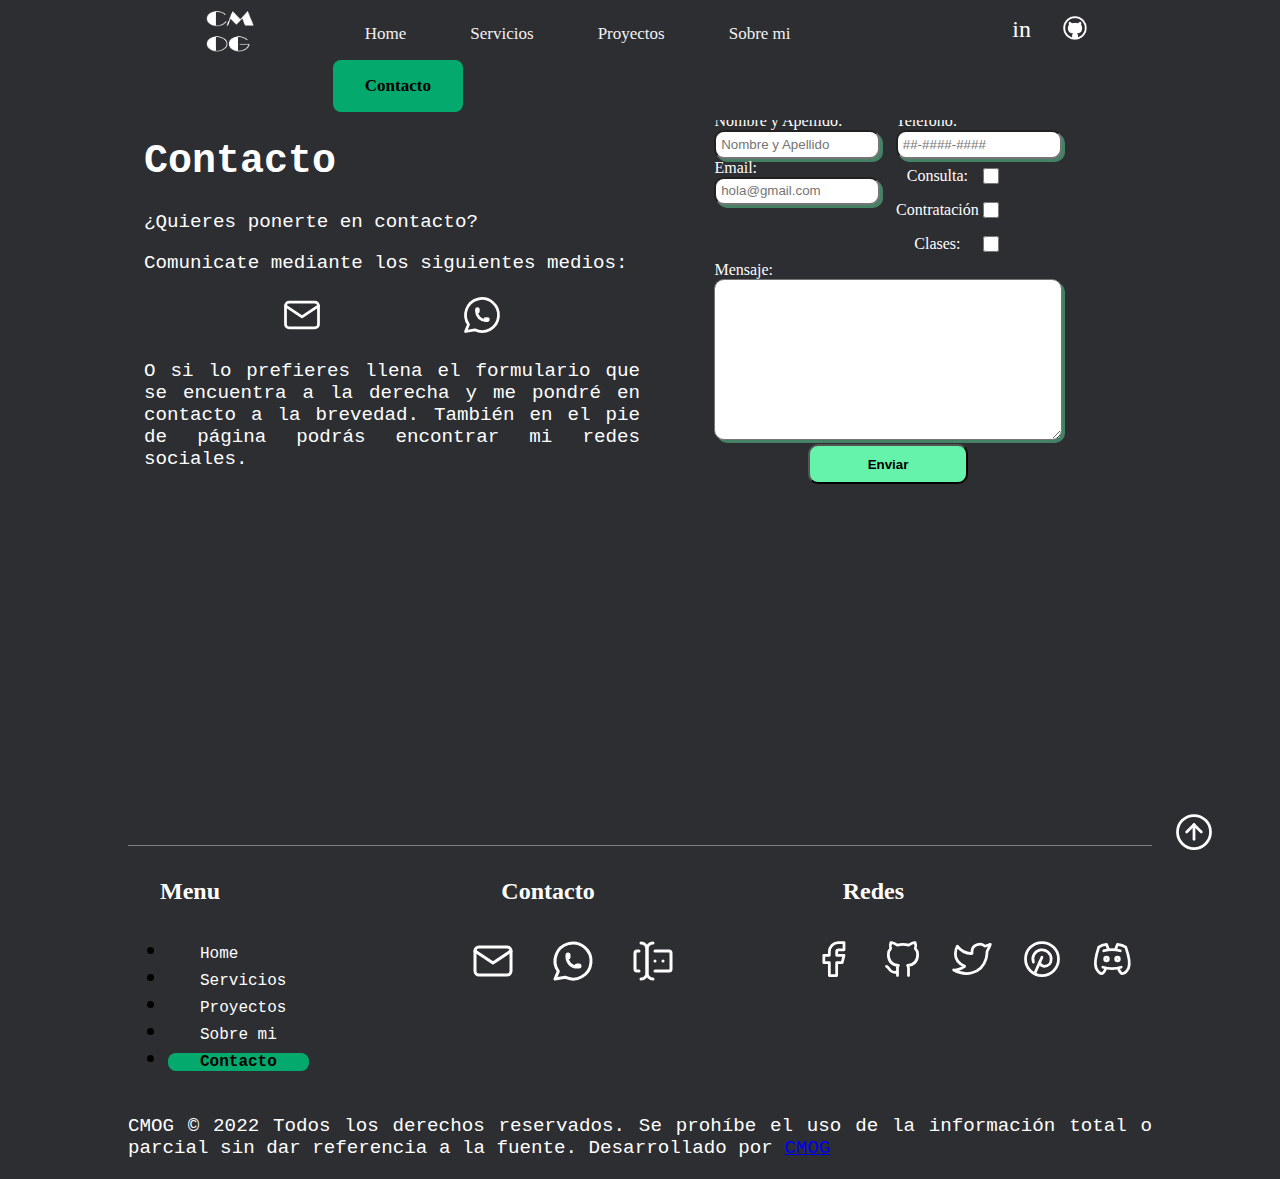
<file: 5_pages/pages/contacto.html>
<!DOCTYPE html>
<html lang="es">
<head>
    <meta charset="UTF-8">
    <meta http-equiv="X-UA-Compatible" content="IE=edge">
    <meta name="viewport" content="width=device-width, initial-scale=1.0">
    <title>Home - Porfolio</title>
    <link rel="icon" type="image/x-icon" href="../img/favicon.ico">
    <!--Boostrap-->
    <link href="https://cdn.jsdelivr.net/npm/bootstrap@5.2.2/dist/css/bootstrap.min.css" rel="stylesheet" integrity="sha384-Zenh87qX5JnK2Jl0vWa8Ck2rdkQ2Bzep5IDxbcnCeuOxjzrPF/et3URy9Bv1WTRi" crossorigin="anonymous">
    <script src="https://cdn.jsdelivr.net/npm/bootstrap@5.2.2/dist/js/bootstrap.bundle.min.js" integrity="sha384-OERcA2EqjJCMA+/3y+gxIOqMEjwtxJY7qPCqsdltbNJuaOe923+mo//f6V8Qbsw3" crossorigin="anonymous"></script>
    <!--sass se tiene que likear el css que se carga despues de whatch sass-->
    <link rel="preload" href="../sass/main.css" as="style">
    <link rel="stylesheet" href="../sass/main.css">
    <!--navbar w3schools-->
    <meta name="viewport" content="width=device-width, initial-scale=1">
    <link rel="stylesheet" href="https://cdnjs.cloudflare.com/ajax/libs/font-awesome/4.7.0/css/font-awesome.min.css">
    <meta name="description" content="Fullstack Developer">
    <meta name="keywords" content="html, css, sass, scss, javascript, mantenimiento, desarrollo, pymempresario, abogado-rapido, bakereast, falafelito, chabadzoom, promoestilo">
    <meta name="author" content="César Olvera">
</head>
<body>
    <header class="nav-responsive">
        <div class="nav-3f">
            <section class="logo">
                <a href="../../index.html">
                    <img src="../img/Mesa de trabajo 1.png" alt="">
                </a>
            </section>
            <section class="menu">
                <div class="topnav" id="myTopnav">
                    <a href="../index.html" >Home</a>
                    <a href="./servicios.html" >Servicios</a>
                    <a href="./proyectos.html">Proyectos</a>
                    <a href="./sobre_mi.html">Sobre mi</a>
                    <a href="#"  class="active">Contacto</a>
                    <a href="javascript:void(0);" class="icon" onclick="myFunction()">
                        <i class="fa fa-bars"></i>
                    </a>
                </div>
            </section>
            <section>
                <div class="redes">
                    <a href="https://mx.linkedin.com/" target="_blank">in</a>
                    <a href="https://github.com/CMOG22" target="_blank" class="github">
                        <img src="../img/github.png" alt="">
                    </a>
                </div>
            </section>
        </div>
    </header>
    <div id="arriba"></div>
    <main class="content">
        <div id="arriba"></div>
        <div class="arrow-top">
            <a href="#arriba">
                <svg xmlns="http://www.w3.org/2000/svg" class="icon icon-tabler icon-tabler-arrow-up-circle" width="44" height="44" viewBox="0 0 24 24" stroke-width="1.5" stroke="#ffffff" fill="none" stroke-linecap="round" stroke-linejoin="round">
                    <path stroke="none" d="M0 0h24v24H0z" fill="none"/>
                    <circle cx="12" cy="12" r="9" />
                    <line x1="12" y1="8" x2="8" y2="12" />
                    <line x1="12" y1="8" x2="12" y2="16" />
                    <line x1="16" y1="12" x2="12" y2="8" />
                </svg>
            </a>
        </div>
        <div class="contact">
            <section>
                <h1>Contacto</h1>
                <p>¿Quieres ponerte en contacto?</p>
                <p>Comunicate mediante los siguientes medios:</p>
                <div class="contact_fr2">
                    <section>
                        <a href="">
                            <svg xmlns="http://www.w3.org/2000/svg" class="icon icon-tabler icon-tabler-mail" width="44" height="44" viewBox="0 0 24 24" stroke-width="1.5" stroke="#ffffff" fill="none" stroke-linecap="round" stroke-linejoin="round">
                                <path stroke="none" d="M0 0h24v24H0z" fill="none"/>
                                <rect x="3" y="5" width="18" height="14" rx="2" />
                                <polyline points="3 7 12 13 21 7" />
                            </svg>
                        </a>
                    </section>
                    <section>
                        <a href="">
                            <svg xmlns="http://www.w3.org/2000/svg" class="icon icon-tabler icon-tabler-brand-whatsapp" width="44" height="44" viewBox="0 0 24 24" stroke-width="1.5" stroke="#ffffff" fill="none" stroke-linecap="round" stroke-linejoin="round">
                                <path stroke="none" d="M0 0h24v24H0z" fill="none"/>
                                <path d="M3 21l1.65 -3.8a9 9 0 1 1 3.4 2.9l-5.05 .9" />
                                <path d="M9 10a0.5 .5 0 0 0 1 0v-1a0.5 .5 0 0 0 -1 0v1a5 5 0 0 0 5 5h1a0.5 .5 0 0 0 0 -1h-1a0.5 .5 0 0 0 0 1" />
                            </svg>
                        </a>
                    </section>
                </div>
                <p>O si lo prefieres llena el formulario que se encuentra a la derecha y me pondré en contacto a la brevedad.
                También en el pie de página podrás encontrar mi redes sociales.</p>
                <iframe src="https://www.google.com/maps/embed?pb=!1m18!1m12!1m3!1d240864.08481701676!2d-99.14361265000001!3d19.3907336!2m3!1f0!2f0!3f0!3m2!1i1024!2i768!4f13.1!3m3!1m2!1s0x85ce0026db097507%3A0x54061076265ee841!2sCiudad%20de%20M%C3%A9xico%2C%20CDMX!5e0!3m2!1ses-419!2smx!4v1665613027656!5m2!1ses-419!2smx" width="700px" height="500px" style="border:0;" allowfullscreen="" loading="lazy" referrerpolicy="no-referrer-when-downgrade"></iframe>
            </section>
            <section>
                <div class="formulario">
                    <div class="contact_form">
                        <section>
                            <label for="name">Nombre y Apellido:</label>
                            <input type="text" placeholder="Nombre y Apellido">
                        </section>
                        <section>
                            <label for="tel">Teléfono:</label>
                            <input type="tel" placeholder="##-####-####">
                        </section>
                        
                    </div>
                    <div class="contact_form">
                        <section>
                            <label for="email">Email:</label>
                            <input type="email" placeholder="hola@gmail.com">
                        </section>
                        <section>
                            <div class="check">
                                <label for="Consulta">Consulta:</label>
                                <input type="checkbox" id="consulta" name="consulta" value="consulta">
                                <label for="Consulta">Contratación</label>
                                <input type="checkbox" id="contratacion" name="contratacion" value="contratacion">
                                <label for="Consulta">Clases:</label>
                                <input type="checkbox" id="clase" name="clase" value="clase">
                            </div>
                        </section>
                    
                    </div>
                    
                    <label for="mensaje">Mensaje:</label>
                    <textarea name="mensaje" id="mensaje" cols="30" rows="10"></textarea>
                    <div class="enviar">
                        <input type="submit" value="Enviar">
                    </div>
                </div>
            </section>
        </div>
    </main>
    <footer class="footer_section">
        <div class="fr3_footer">
            <section class="menu_footer">
                <h4>Menu</h4>
                <ul class="fotter_li_menu">
                    <li><a href="../index.html" >Home</a></li>
                    <li><a href="./servicios.html" >Servicios</a></li>
                    <li><a href="./proyectos.html">Proyectos</a></li>
                    <li><a href="./sobre_mi.html">Sobre mi</a></li>
                    <li><a href="#" class="active">Contacto</a></li>
                </ul>
            </section>
            <section>
                <h4>Contacto</h4>
                <div class="fr2_footer">
                    <section>
                        <a href="mailto: olvera_cesar.m@hotmail.com" target="_blank"><svg xmlns="http://www.w3.org/2000/svg" class="icon icon-tabler icon-tabler-mail" width="3rem" height="3rem" viewBox="0 0 24 24" stroke-width="1.5" stroke="#ffffff" fill="none" stroke-linecap="round" stroke-linejoin="round">
                            <path stroke="none" d="M0 0h24v24H0z" fill="none"/>
                            <rect x="3" y="5" width="18" height="14" rx="2" />
                            <polyline points="3 7 12 13 21 7" />
                        </svg></a>
                    </section>
                    <section>
                        <a href="tel:+525587412153" target="_blank"><svg xmlns="http://www.w3.org/2000/svg" class="icon icon-tabler icon-tabler-brand-whatsapp" width="3rem" height="3rem" viewBox="0 0 24 24" stroke-width="1.5" stroke="#ffffff" fill="none" stroke-linecap="round" stroke-linejoin="round">
                            <path stroke="none" d="M0 0h24v24H0z" fill="none"/>
                            <path d="M3 21l1.65 -3.8a9 9 0 1 1 3.4 2.9l-5.05 .9" />
                            <path d="M9 10a0.5 .5 0 0 0 1 0v-1a0.5 .5 0 0 0 -1 0v1a5 5 0 0 0 5 5h1a0.5 .5 0 0 0 0 -1h-1a0.5 .5 0 0 0 0 1" />
                        </svg></a>
                    </section>
                    <section>
                        <a href="./pages/contacto.html"><svg xmlns="http://www.w3.org/2000/svg" class="icon icon-tabler icon-tabler-forms" width="3rem" height="3rem" viewBox="0 0 24 24" stroke-width="1.5" stroke="#ffffff" fill="none" stroke-linecap="round" stroke-linejoin="round">
                            <path stroke="none" d="M0 0h24v24H0z" fill="none"/>
                            <path d="M12 3a3 3 0 0 0 -3 3v12a3 3 0 0 0 3 3" />
                            <path d="M6 3a3 3 0 0 1 3 3v12a3 3 0 0 1 -3 3" />
                            <path d="M13 7h7a1 1 0 0 1 1 1v8a1 1 0 0 1 -1 1h-7" />
                            <path d="M5 7h-1a1 1 0 0 0 -1 1v8a1 1 0 0 0 1 1h1" />
                            <path d="M17 12h.01" />
                            <path d="M13 12h.01" />
                        </svg></a>
                    </section>
                </div>
            </section>
            <section class="footer_redes">
                <h4>Redes</h4>
                <div class="fr5_redes_footer">
                    <section><a href="https://www.facebook.com/cesar.olvera.39" target="_blank"><svg xmlns="http://www.w3.org/2000/svg" class="icon icon-tabler icon-tabler-brand-facebook" width="44" height="44" viewBox="0 0 24 24" stroke-width="1.5" stroke="#ffffff" fill="none" stroke-linecap="round" stroke-linejoin="round">
                        <path stroke="none" d="M0 0h24v24H0z" fill="none"/>
                        <path d="M7 10v4h3v7h4v-7h3l1 -4h-4v-2a1 1 0 0 1 1 -1h3v-4h-3a5 5 0 0 0 -5 5v2h-3" />
                    </svg></a></section>
                    <section><a href="https://github.com/" target="_blank"><svg xmlns="http://www.w3.org/2000/svg" class="icon icon-tabler icon-tabler-brand-github" width="44" height="44" viewBox="0 0 24 24" stroke-width="1.5" stroke="#ffffff" fill="none" stroke-linecap="round" stroke-linejoin="round">
                        <path stroke="none" d="M0 0h24v24H0z" fill="none"/>
                        <path d="M9 19c-4.3 1.4 -4.3 -2.5 -6 -3m12 5v-3.5c0 -1 .1 -1.4 -.5 -2c2.8 -.3 5.5 -1.4 5.5 -6a4.6 4.6 0 0 0 -1.3 -3.2a4.2 4.2 0 0 0 -.1 -3.2s-1.1 -.3 -3.5 1.3a12.3 12.3 0 0 0 -6.2 0c-2.4 -1.6 -3.5 -1.3 -3.5 -1.3a4.2 4.2 0 0 0 -.1 3.2a4.6 4.6 0 0 0 -1.3 3.2c0 4.6 2.7 5.7 5.5 6c-.6 .6 -.6 1.2 -.5 2v3.5" />
                    </svg></a></section>
                    <section><a href="https://twitter.com/" target="_blank"><svg xmlns="http://www.w3.org/2000/svg" class="icon icon-tabler icon-tabler-brand-twitter" width="44" height="44" viewBox="0 0 24 24" stroke-width="1.5" stroke="#ffffff" fill="none" stroke-linecap="round" stroke-linejoin="round">
                        <path stroke="none" d="M0 0h24v24H0z" fill="none"/>
                        <path d="M22 4.01c-1 .49 -1.98 .689 -3 .99c-1.121 -1.265 -2.783 -1.335 -4.38 -.737s-2.643 2.06 -2.62 3.737v1c-3.245 .083 -6.135 -1.395 -8 -4c0 0 -4.182 7.433 4 11c-1.872 1.247 -3.739 2.088 -6 2c3.308 1.803 6.913 2.423 10.034 1.517c3.58 -1.04 6.522 -3.723 7.651 -7.742a13.84 13.84 0 0 0 .497 -3.753c-.002 -.249 1.51 -2.772 1.818 -4.013z" />
                    </svg></a></section>
                    <section><a href="https://www.pinterest.com.mx/" target="_blank"><svg xmlns="http://www.w3.org/2000/svg" class="icon icon-tabler icon-tabler-brand-pinterest" width="44" height="44" viewBox="0 0 24 24" stroke-width="1.5" stroke="#ffffff" fill="none" stroke-linecap="round" stroke-linejoin="round">
                        <path stroke="none" d="M0 0h24v24H0z" fill="none"/>
                        <line x1="8" y1="20" x2="12" y2="11" />
                        <path d="M10.7 14c.437 1.263 1.43 2 2.55 2c2.071 0 3.75 -1.554 3.75 -4a5 5 0 1 0 -9.7 1.7" />
                        <circle cx="12" cy="12" r="9" />
                    </svg></a></section>
                    <section><a href="https://discord.com/" target="_blank"><svg xmlns="http://www.w3.org/2000/svg" class="icon icon-tabler icon-tabler-brand-discord" width="44" height="44" viewBox="0 0 24 24" stroke-width="1.5" stroke="#ffffff" fill="none" stroke-linecap="round" stroke-linejoin="round">
                        <path stroke="none" d="M0 0h24v24H0z" fill="none"/>
                        <circle cx="9" cy="12" r="1" />
                        <circle cx="15" cy="12" r="1" />
                        <path d="M7.5 7.5c3.5 -1 5.5 -1 9 0" />
                        <path d="M7 16.5c3.5 1 6.5 1 10 0" />
                        <path d="M15.5 17c0 1 1.5 3 2 3c1.5 0 2.833 -1.667 3.5 -3c.667 -1.667 .5 -5.833 -1.5 -11.5c-1.457 -1.015 -3 -1.34 -4.5 -1.5l-1 2.5" />
                        <path d="M8.5 17c0 1 -1.356 3 -1.832 3c-1.429 0 -2.698 -1.667 -3.333 -3c-.635 -1.667 -.476 -5.833 1.428 -11.5c1.388 -1.015 2.782 -1.34 4.237 -1.5l1 2.5" />
                    </svg></a></section>
                </div>
            </section>
        </div>
        <div class="derechos">
            <p>CMOG © 2022 Todos los derechos reservados. Se prohíbe el uso de la información total o parcial sin dar referencia a la fuente. Desarrollado por <a href="#">CMOG</a></p>
        </div>
    </footer>
    <script>
        function myFunction() {
            var x = document.getElementById("myTopnav");
            if (x.className === "topnav") {
                x.className += " responsive";
            } else {
                x.className = "topnav";
            }
        }
    </script>
</body>
</html>
</file>
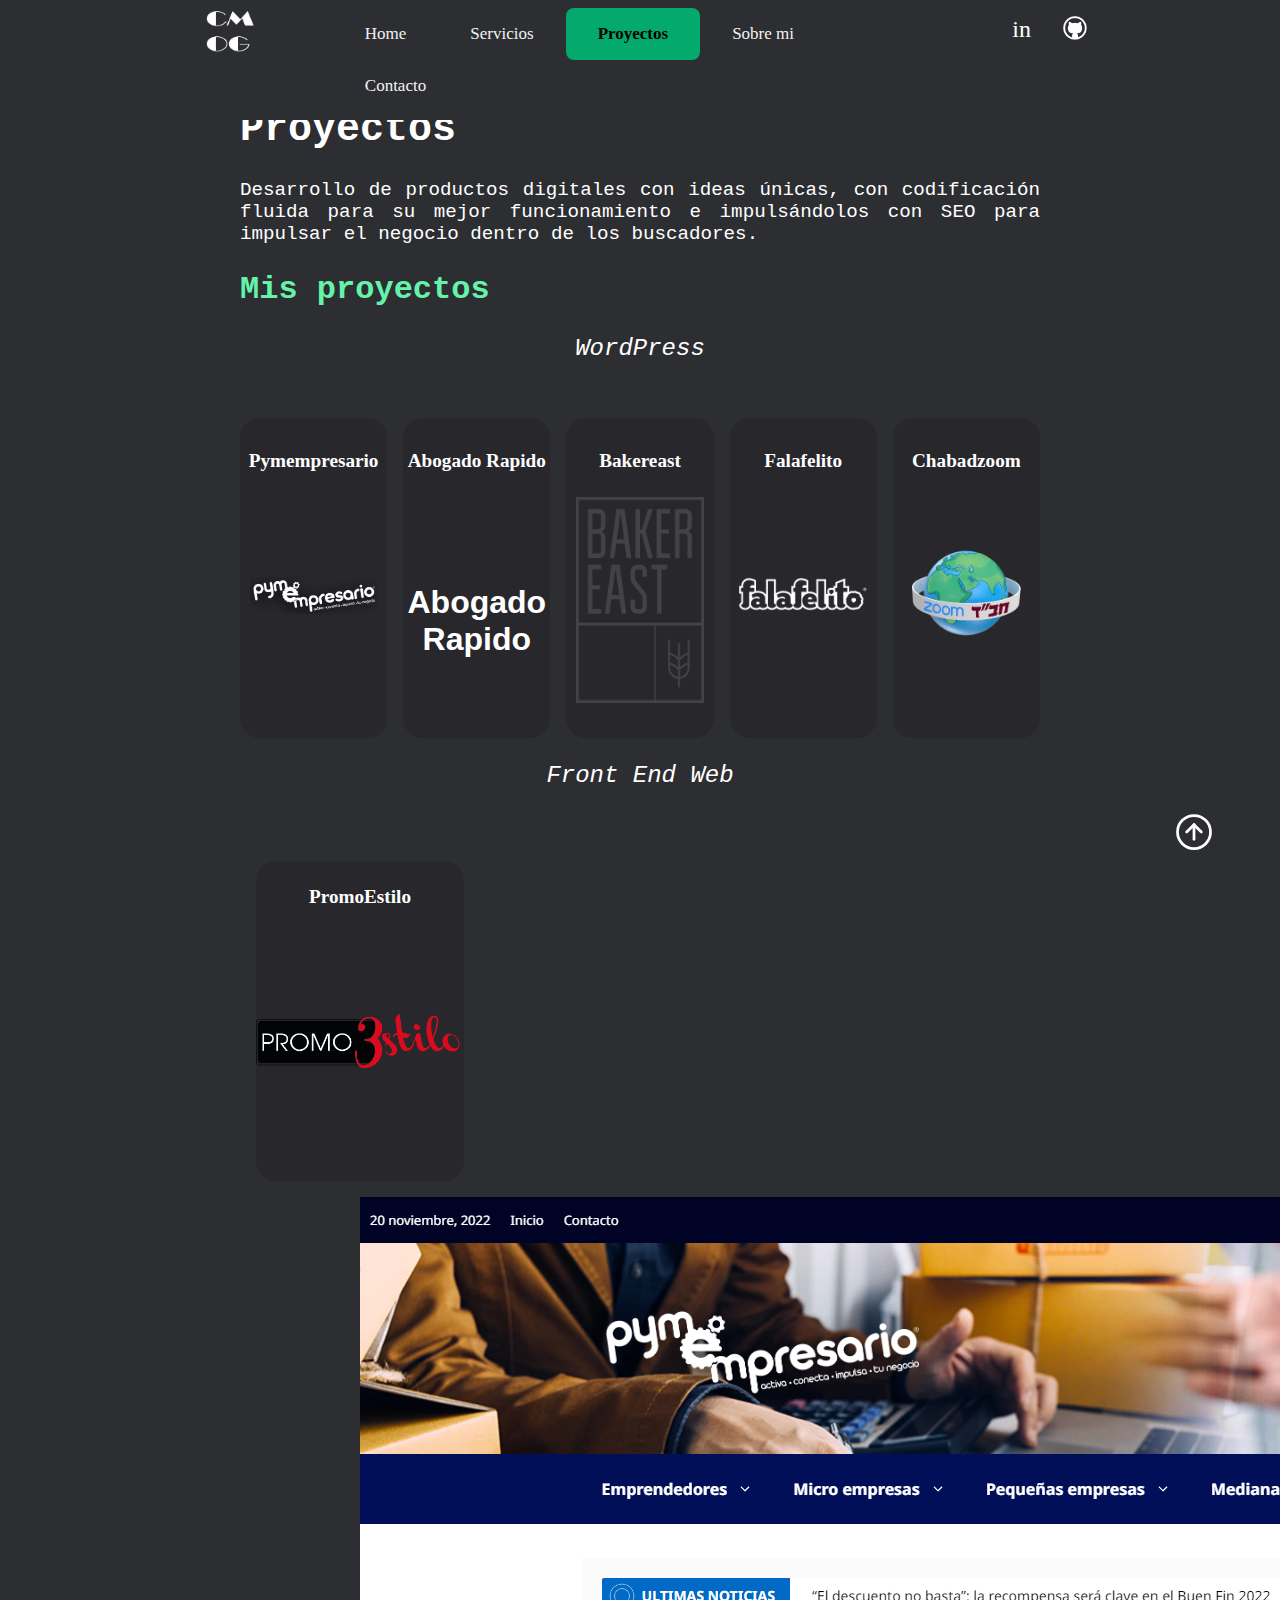
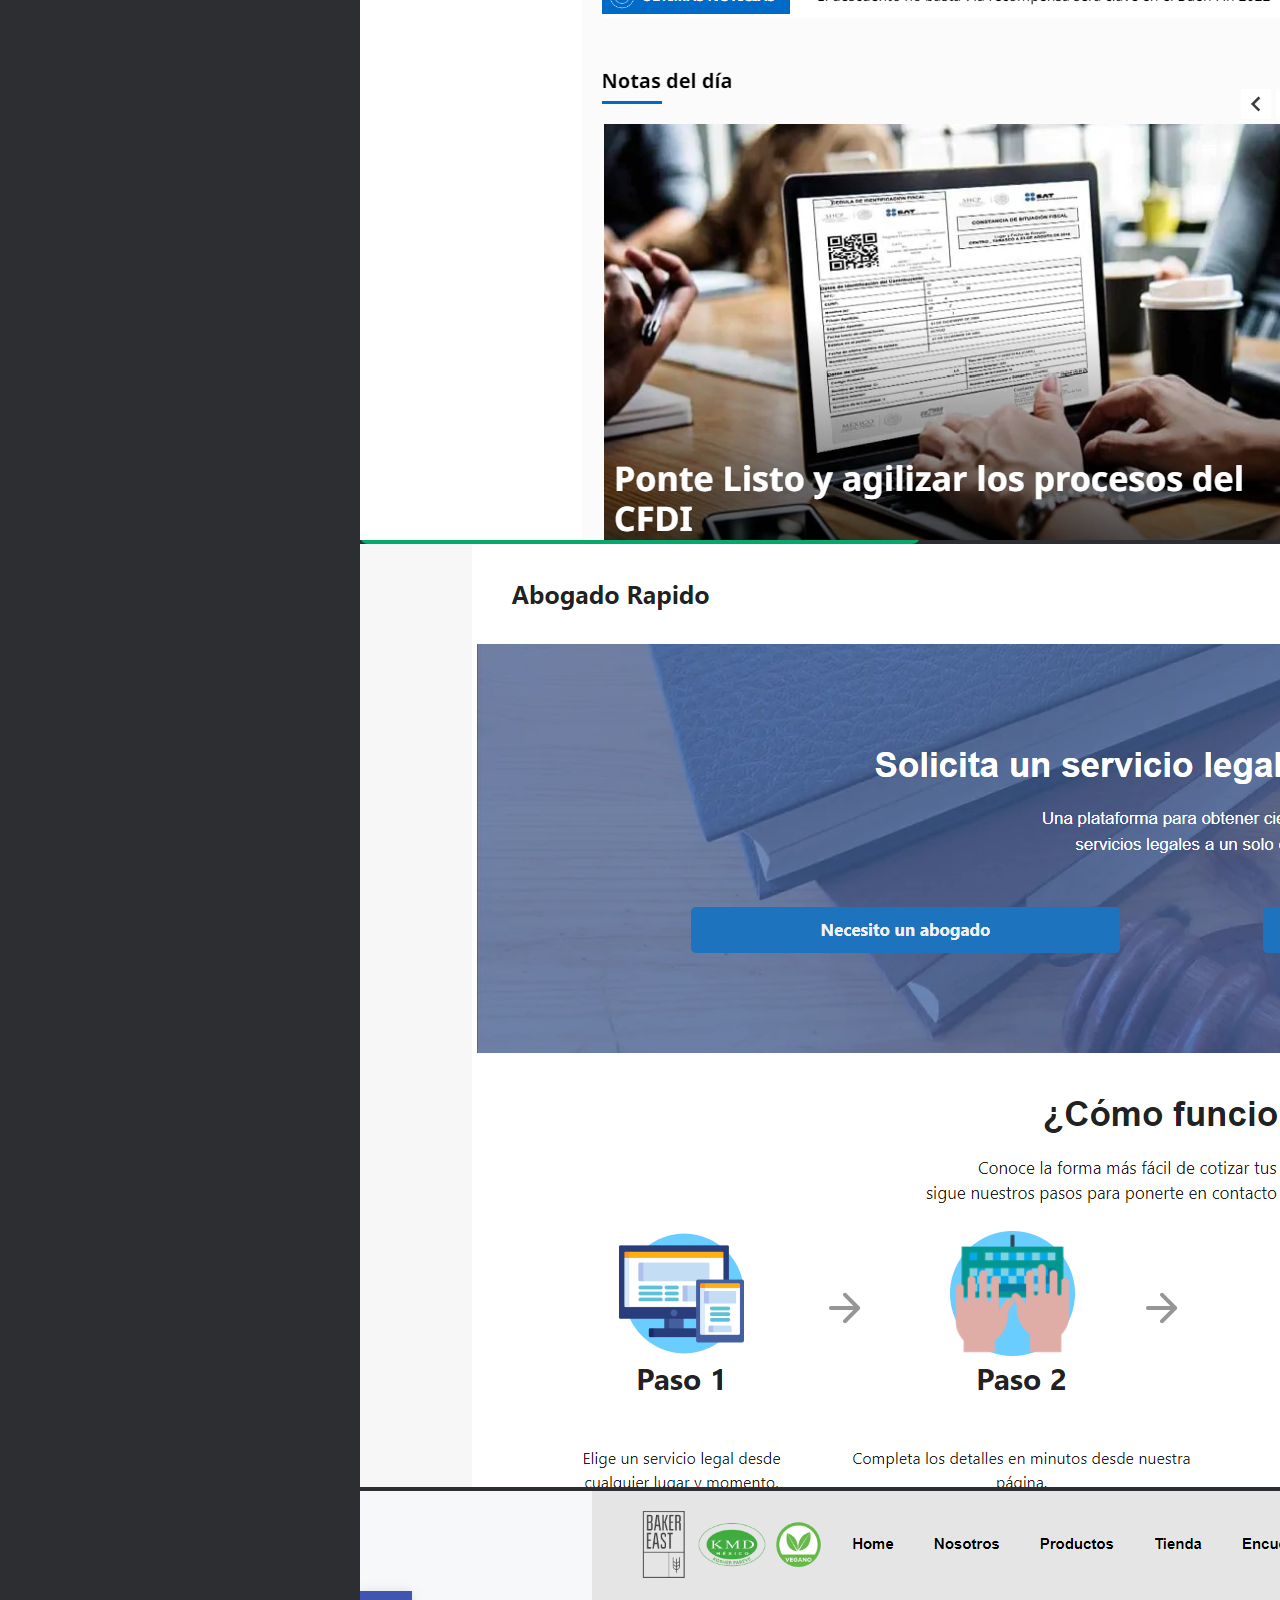
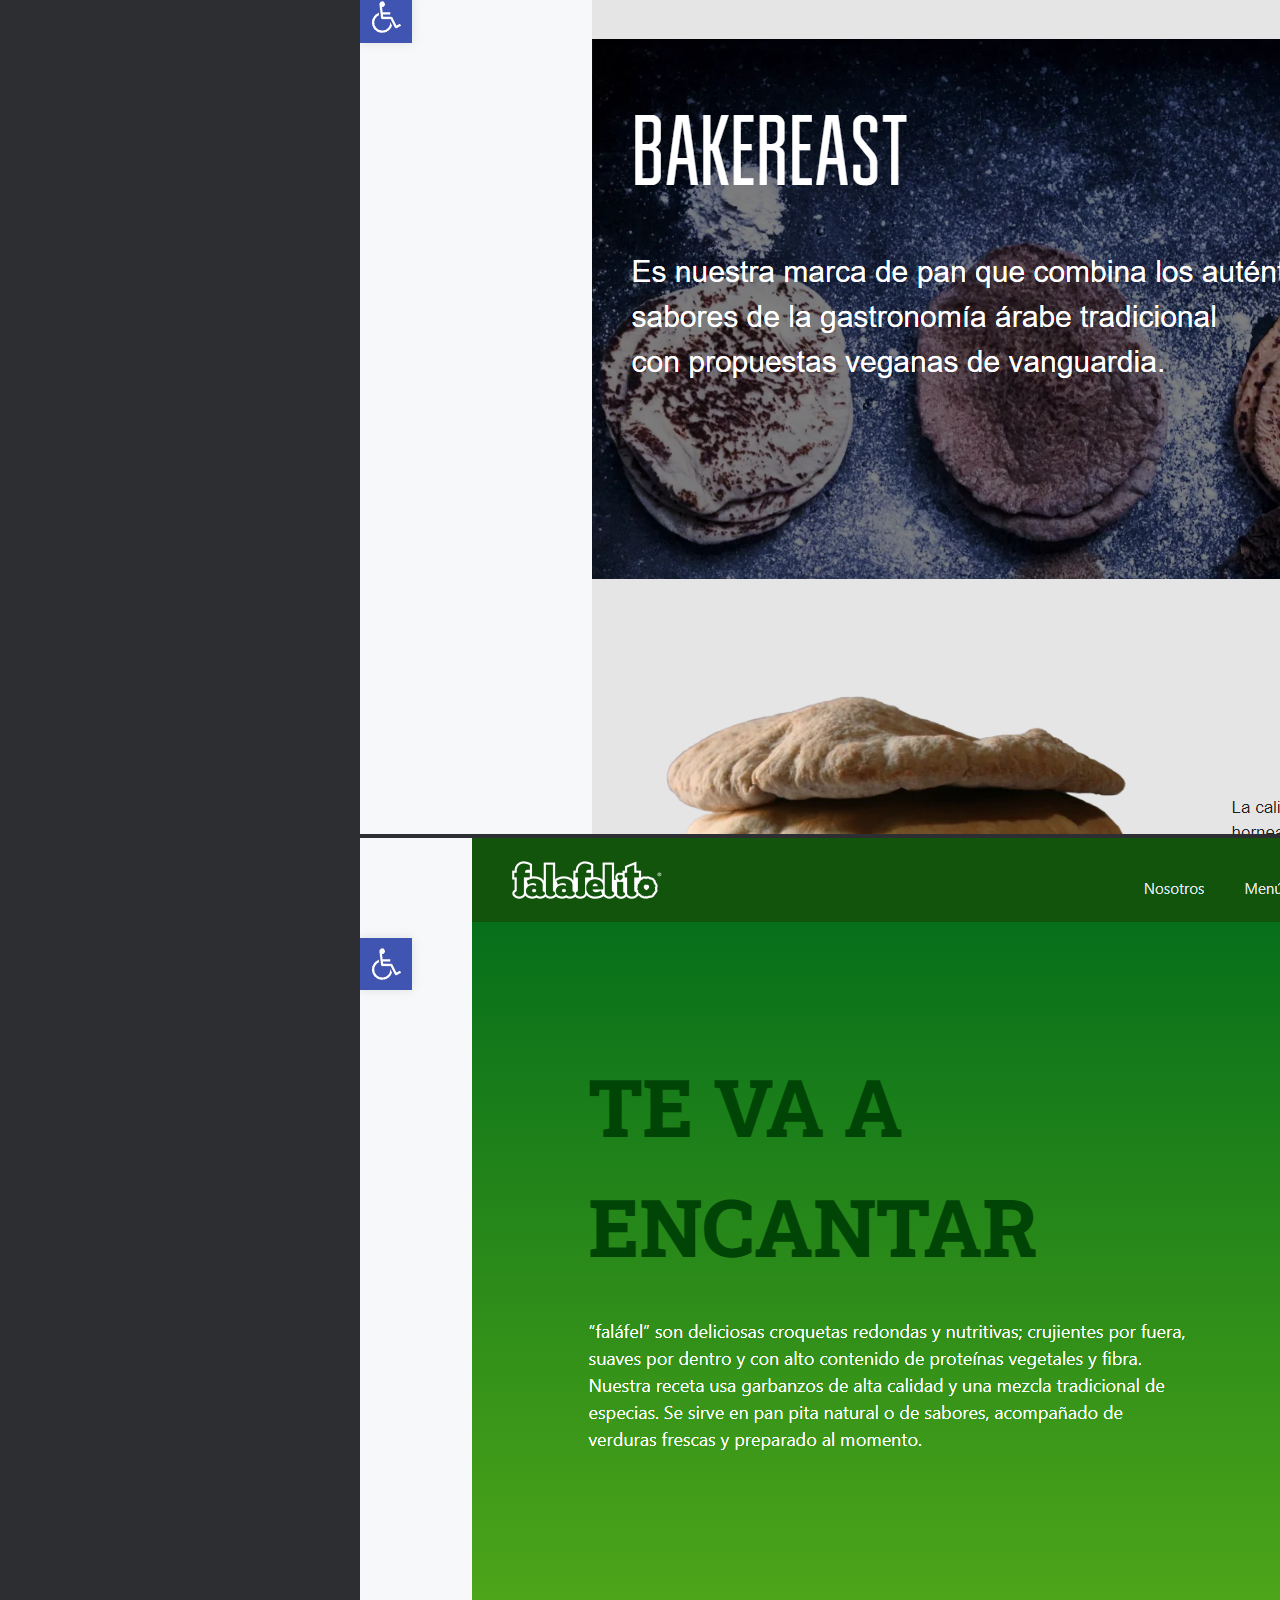
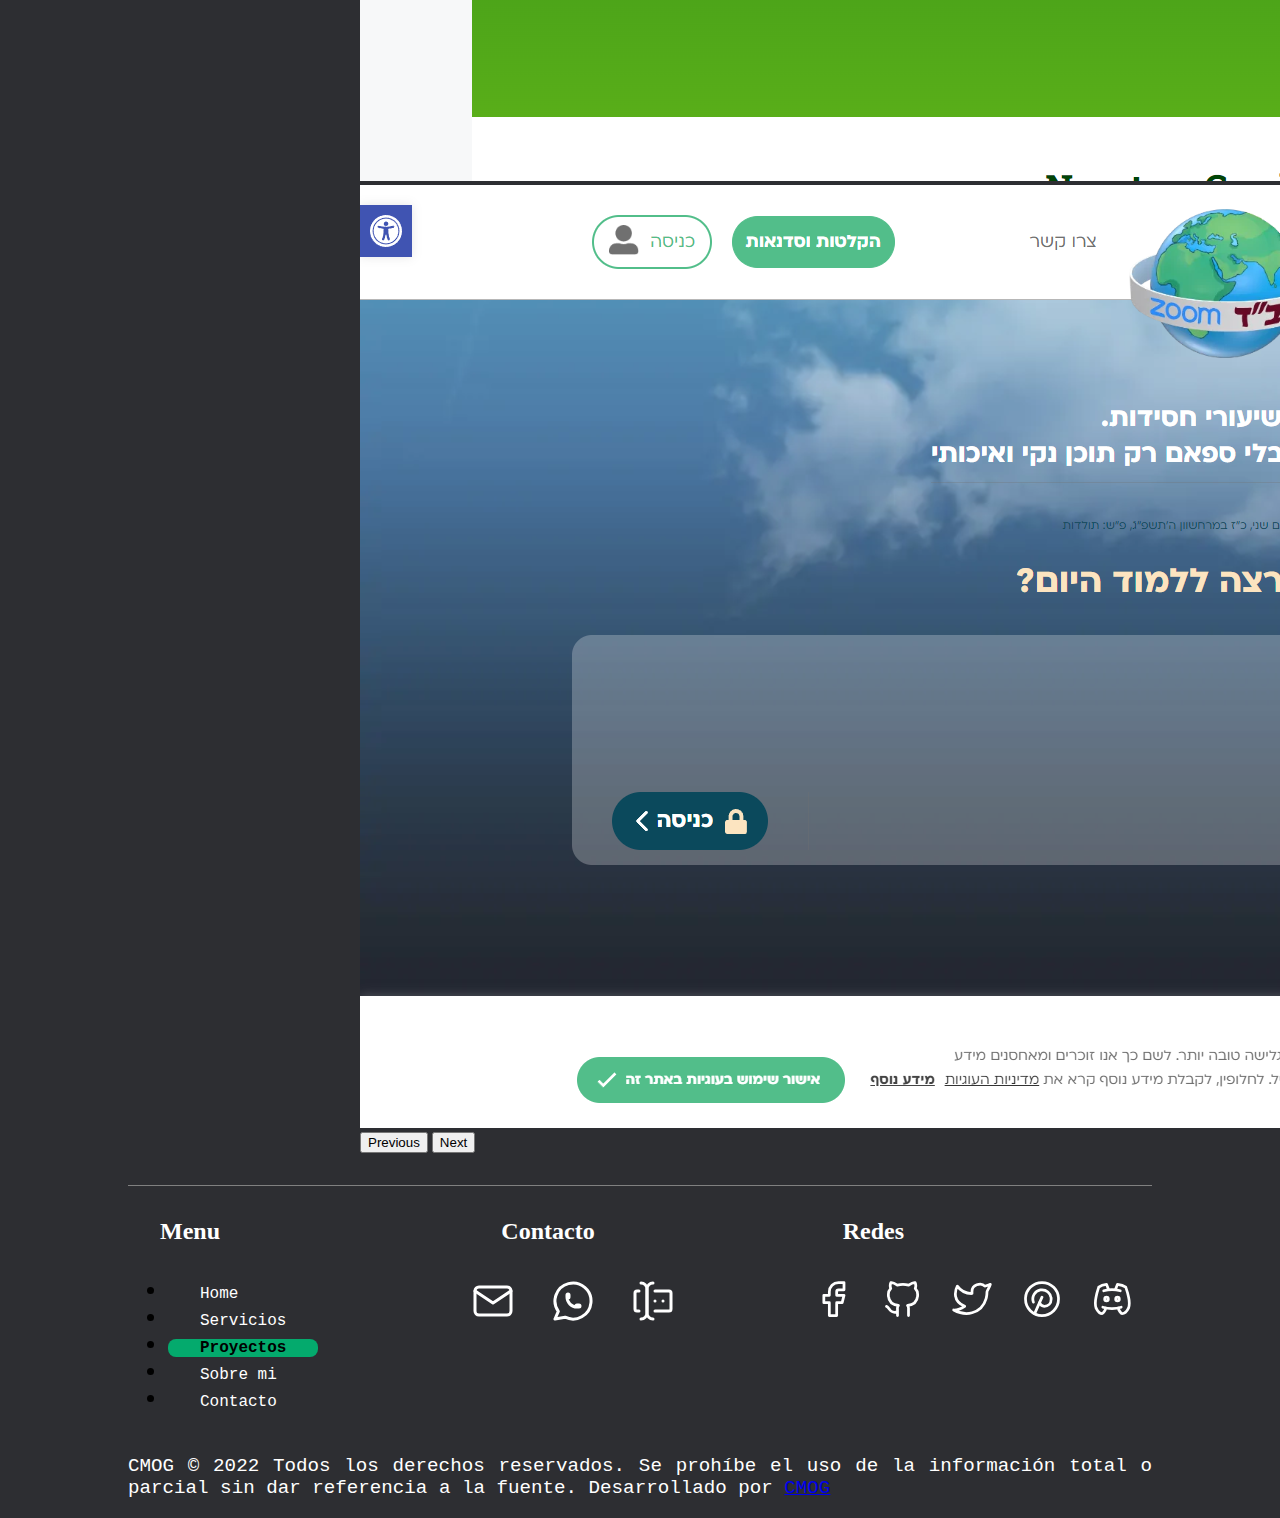
<file: 5_pages/pages/proyectos.html>
<!DOCTYPE html>
<html lang="es">
<head>
    <meta charset="UTF-8">
    <meta http-equiv="X-UA-Compatible" content="IE=edge">
    <meta name="viewport" content="width=device-width, initial-scale=1.0">
    <title>Home - Porfolio</title>
    <link rel="icon" type="image/x-icon" href="../img/favicon.ico">
    <!--Boostrap-->
    <link href="https://cdn.jsdelivr.net/npm/bootstrap@5.2.2/dist/css/bootstrap.min.css" rel="stylesheet" integrity="sha384-Zenh87qX5JnK2Jl0vWa8Ck2rdkQ2Bzep5IDxbcnCeuOxjzrPF/et3URy9Bv1WTRi" crossorigin="anonymous">
    <script src="https://cdn.jsdelivr.net/npm/bootstrap@5.2.2/dist/js/bootstrap.bundle.min.js" integrity="sha384-OERcA2EqjJCMA+/3y+gxIOqMEjwtxJY7qPCqsdltbNJuaOe923+mo//f6V8Qbsw3" crossorigin="anonymous"></script>
    <!--sass se tiene que likear el css que se carga despues de whatch sass-->
    <link rel="preload" href="../sass/main.css" as="style">
    <link rel="stylesheet" href="../sass/main.css">
    <!--navbar w3schools-->
    <meta name="viewport" content="width=device-width, initial-scale=1">
    <link rel="stylesheet" href="https://cdnjs.cloudflare.com/ajax/libs/font-awesome/4.7.0/css/font-awesome.min.css">
    <meta name="description" content="Fullstack Developer">
    <meta name="keywords" content="html, css, sass, scss, javascript, mantenimiento, desarrollo, pymempresario, abogado-rapido, bakereast, falafelito, chabadzoom, promoestilo">
    <meta name="author" content="César Olvera">
</head>
<body>
    <header class="nav-responsive">
        <div class="nav-3f">
            <section class="logo">
                <a href="../../index.html">
                    <img src="../img/Mesa de trabajo 1.png" alt="">
                </a>
            </section>
            <section class="menu">
                <div class="topnav" id="myTopnav">
                    <a href="../index.html" >Home</a>
                    <a href="./servicios.html" >Servicios</a>
                    <a href="#" class="active">Proyectos</a>
                    <a href="./sobre_mi.html">Sobre mi</a>
                    <a href="./contacto.html">Contacto</a>
                    <a href="javascript:void(0);" class="icon" onclick="myFunction()">
                        <i class="fa fa-bars"></i>
                    </a>
                </div>
            </section>
            <section>
                <div class="redes">
                    <a href="https://mx.linkedin.com/" target="_blank">in</a>
                    <a href="https://github.com/CMOG22" target="_blank" class="github">
                        <img src="../img/github.png" alt="">
                    </a>
                </div>
            </section>
        </div>
    </header>
    <div id="arriba"></div>
    <main class="proyectos">
        <div id="arriba"></div>
        <div class="arrow-top">
            <a href="#arriba">
                <svg xmlns="http://www.w3.org/2000/svg" class="icon icon-tabler icon-tabler-arrow-up-circle" width="44" height="44" viewBox="0 0 24 24" stroke-width="1.5" stroke="#ffffff" fill="none" stroke-linecap="round" stroke-linejoin="round">
                    <path stroke="none" d="M0 0h24v24H0z" fill="none"/>
                    <circle cx="12" cy="12" r="9" />
                    <line x1="12" y1="8" x2="8" y2="12" />
                    <line x1="12" y1="8" x2="12" y2="16" />
                    <line x1="16" y1="12" x2="12" y2="8" />
                </svg>
            </a>
        </div>
        <h1>Proyectos</h1>
        <p>Desarrollo de productos digitales con ideas únicas, con codificación fluida para su mejor funcionamiento e impulsándolos con SEO para impulsar el negocio dentro de los buscadores.</p>
        <h2>Mis proyectos</h2>
        <h3 class="wordpress_tittle">WordPress</h3>
        <div class="wordpress">
            <section class="wordpress_2">
                <h4>Pymempresario</h4>
                <a href="https://www.pymempresario.com/" target="_blank"><img src="../img/pymempresario.webp" alt="Pymempresario"></a>
            </section>
            <section class="wordpress_2">
                <h4>Abogado Rapido</h4>
                <a href="https://abogado-rapido.com/" target="_blank"><p class="abogado">Abogado Rapido</p></a>
            </section>
            <section class="wordpress_2">
                <h4>Bakereast</h4>
                <a href="https://bakereast.com/" target="_blank"><img src="../img/Bakereast vertical.png" alt="Bakereast" class="bakereast"></a>
            </section>
            <section class="wordpress_2">
                <h4>Falafelito</h4>
                <a href="https://falafelito.com/" target="_blank"><img src="../img/falafelito.png" alt="falafelito"></a>
            </section>
            <section class="wordpress_2">
                <h4>Chabadzoom</h4>
                <a href="https://chabadzoom.yalla-ya.net/" target="_blank">
                    <img src="../img/chabad zoom.webp" alt="chabatzoom" class="chabat">
                </a>
            </section>
        </div>
        <h3 class="wordpress_tittle">Front End Web</h3>
        <div class="front">
            <section class="front_2">
                <h4>PromoEstilo</h4>
                <a href="#"><img src="../img/logo-dark.png" alt="PromoEstilo" class="promoestilo"></a>
            </section>
        </div>
        <div class="content_thr">
            <div id="carouselExampleControls" class="carousel slide" data-bs-ride="carousel">
                <div class="carousel-inner">
                    <div class="carousel-item active">
                        <img src="../img/001-pymempresario-slide.png" class="d-block w-100" alt="...">
                    </div>
                    <div class="carousel-item">
                        <img src="../img/002-abogadorapido-slide.png" class="d-block w-100" alt="...">
                    </div>
                    <div class="carousel-item">
                        <img src="../img/003-bakereast-slide.png" class="d-block w-100" alt="...">
                    </div>
                    <div class="carousel-item">
                        <img src="../img/004-falafelito-slide.png" class="d-block w-100" alt="...">
                    </div>
                    <div class="carousel-item">
                        <img src="../img/005-chabadzoom-slide.png" class="d-block w-100" alt="...">
                    </div>
                </div>
                <button class="carousel-control-prev" type="button" data-bs-target="#carouselExampleControls" data-bs-slide="prev">
                    <span class="carousel-control-prev-icon" aria-hidden="true"></span>
                    <span class="visually-hidden">Previous</span>
                </button>
                <button class="carousel-control-next" type="button" data-bs-target="#carouselExampleControls" data-bs-slide="next">
                    <span class="carousel-control-next-icon" aria-hidden="true"></span>
                    <span class="visually-hidden">Next</span>
                </button>
            </div>
            <div id="contacto"></div>
        </div>
    </main>
    <footer class="footer_section">
        <div class="fr3_footer">
            <section class="menu_footer">
                <h4>Menu</h4>
                <ul class="fotter_li_menu">
                    <li><a href="../index.html" >Home</a></li>
                    <li><a href="./servicios.html" >Servicios</a></li>
                    <li><a href="#" class="active">Proyectos</a></li>
                    <li><a href="./sobre_mi.html">Sobre mi</a></li>
                    <li><a href="./contacto.html">Contacto</a></li>
                </ul>
            </section>
            <section>
                <h4>Contacto</h4>
                <div class="fr2_footer">
                    <section>
                        <a href="mailto: olvera_cesar.m@hotmail.com" target="_blank"><svg xmlns="http://www.w3.org/2000/svg" class="icon icon-tabler icon-tabler-mail" width="3rem" height="3rem" viewBox="0 0 24 24" stroke-width="1.5" stroke="#ffffff" fill="none" stroke-linecap="round" stroke-linejoin="round">
                            <path stroke="none" d="M0 0h24v24H0z" fill="none"/>
                            <rect x="3" y="5" width="18" height="14" rx="2" />
                            <polyline points="3 7 12 13 21 7" />
                        </svg></a>
                    </section>
                    <section>
                        <a href="tel:+525587412153" target="_blank"><svg xmlns="http://www.w3.org/2000/svg" class="icon icon-tabler icon-tabler-brand-whatsapp" width="3rem" height="3rem" viewBox="0 0 24 24" stroke-width="1.5" stroke="#ffffff" fill="none" stroke-linecap="round" stroke-linejoin="round">
                            <path stroke="none" d="M0 0h24v24H0z" fill="none"/>
                            <path d="M3 21l1.65 -3.8a9 9 0 1 1 3.4 2.9l-5.05 .9" />
                            <path d="M9 10a0.5 .5 0 0 0 1 0v-1a0.5 .5 0 0 0 -1 0v1a5 5 0 0 0 5 5h1a0.5 .5 0 0 0 0 -1h-1a0.5 .5 0 0 0 0 1" />
                        </svg></a>
                    </section>
                    <section>
                        <a href="./pages/contacto.html"><svg xmlns="http://www.w3.org/2000/svg" class="icon icon-tabler icon-tabler-forms" width="3rem" height="3rem" viewBox="0 0 24 24" stroke-width="1.5" stroke="#ffffff" fill="none" stroke-linecap="round" stroke-linejoin="round">
                            <path stroke="none" d="M0 0h24v24H0z" fill="none"/>
                            <path d="M12 3a3 3 0 0 0 -3 3v12a3 3 0 0 0 3 3" />
                            <path d="M6 3a3 3 0 0 1 3 3v12a3 3 0 0 1 -3 3" />
                            <path d="M13 7h7a1 1 0 0 1 1 1v8a1 1 0 0 1 -1 1h-7" />
                            <path d="M5 7h-1a1 1 0 0 0 -1 1v8a1 1 0 0 0 1 1h1" />
                            <path d="M17 12h.01" />
                            <path d="M13 12h.01" />
                        </svg></a>
                    </section>
                </div>
            </section>
            <section class="footer_redes">
                <h4>Redes</h4>
                <div class="fr5_redes_footer">
                    <section><a href="https://www.facebook.com/cesar.olvera.39" target="_blank"><svg xmlns="http://www.w3.org/2000/svg" class="icon icon-tabler icon-tabler-brand-facebook" width="44" height="44" viewBox="0 0 24 24" stroke-width="1.5" stroke="#ffffff" fill="none" stroke-linecap="round" stroke-linejoin="round">
                        <path stroke="none" d="M0 0h24v24H0z" fill="none"/>
                        <path d="M7 10v4h3v7h4v-7h3l1 -4h-4v-2a1 1 0 0 1 1 -1h3v-4h-3a5 5 0 0 0 -5 5v2h-3" />
                    </svg></a></section>
                    <section><a href="https://github.com/" target="_blank"><svg xmlns="http://www.w3.org/2000/svg" class="icon icon-tabler icon-tabler-brand-github" width="44" height="44" viewBox="0 0 24 24" stroke-width="1.5" stroke="#ffffff" fill="none" stroke-linecap="round" stroke-linejoin="round">
                        <path stroke="none" d="M0 0h24v24H0z" fill="none"/>
                        <path d="M9 19c-4.3 1.4 -4.3 -2.5 -6 -3m12 5v-3.5c0 -1 .1 -1.4 -.5 -2c2.8 -.3 5.5 -1.4 5.5 -6a4.6 4.6 0 0 0 -1.3 -3.2a4.2 4.2 0 0 0 -.1 -3.2s-1.1 -.3 -3.5 1.3a12.3 12.3 0 0 0 -6.2 0c-2.4 -1.6 -3.5 -1.3 -3.5 -1.3a4.2 4.2 0 0 0 -.1 3.2a4.6 4.6 0 0 0 -1.3 3.2c0 4.6 2.7 5.7 5.5 6c-.6 .6 -.6 1.2 -.5 2v3.5" />
                    </svg></a></section>
                    <section><a href="https://twitter.com/" target="_blank"><svg xmlns="http://www.w3.org/2000/svg" class="icon icon-tabler icon-tabler-brand-twitter" width="44" height="44" viewBox="0 0 24 24" stroke-width="1.5" stroke="#ffffff" fill="none" stroke-linecap="round" stroke-linejoin="round">
                        <path stroke="none" d="M0 0h24v24H0z" fill="none"/>
                        <path d="M22 4.01c-1 .49 -1.98 .689 -3 .99c-1.121 -1.265 -2.783 -1.335 -4.38 -.737s-2.643 2.06 -2.62 3.737v1c-3.245 .083 -6.135 -1.395 -8 -4c0 0 -4.182 7.433 4 11c-1.872 1.247 -3.739 2.088 -6 2c3.308 1.803 6.913 2.423 10.034 1.517c3.58 -1.04 6.522 -3.723 7.651 -7.742a13.84 13.84 0 0 0 .497 -3.753c-.002 -.249 1.51 -2.772 1.818 -4.013z" />
                    </svg></a></section>
                    <section><a href="https://www.pinterest.com.mx/" target="_blank"><svg xmlns="http://www.w3.org/2000/svg" class="icon icon-tabler icon-tabler-brand-pinterest" width="44" height="44" viewBox="0 0 24 24" stroke-width="1.5" stroke="#ffffff" fill="none" stroke-linecap="round" stroke-linejoin="round">
                        <path stroke="none" d="M0 0h24v24H0z" fill="none"/>
                        <line x1="8" y1="20" x2="12" y2="11" />
                        <path d="M10.7 14c.437 1.263 1.43 2 2.55 2c2.071 0 3.75 -1.554 3.75 -4a5 5 0 1 0 -9.7 1.7" />
                        <circle cx="12" cy="12" r="9" />
                    </svg></a></section>
                    <section><a href="https://discord.com/" target="_blank"><svg xmlns="http://www.w3.org/2000/svg" class="icon icon-tabler icon-tabler-brand-discord" width="44" height="44" viewBox="0 0 24 24" stroke-width="1.5" stroke="#ffffff" fill="none" stroke-linecap="round" stroke-linejoin="round">
                        <path stroke="none" d="M0 0h24v24H0z" fill="none"/>
                        <circle cx="9" cy="12" r="1" />
                        <circle cx="15" cy="12" r="1" />
                        <path d="M7.5 7.5c3.5 -1 5.5 -1 9 0" />
                        <path d="M7 16.5c3.5 1 6.5 1 10 0" />
                        <path d="M15.5 17c0 1 1.5 3 2 3c1.5 0 2.833 -1.667 3.5 -3c.667 -1.667 .5 -5.833 -1.5 -11.5c-1.457 -1.015 -3 -1.34 -4.5 -1.5l-1 2.5" />
                        <path d="M8.5 17c0 1 -1.356 3 -1.832 3c-1.429 0 -2.698 -1.667 -3.333 -3c-.635 -1.667 -.476 -5.833 1.428 -11.5c1.388 -1.015 2.782 -1.34 4.237 -1.5l1 2.5" />
                    </svg></a></section>
                </div>
            </section>
        </div>
        <div class="derechos">
            <p>CMOG © 2022 Todos los derechos reservados. Se prohíbe el uso de la información total o parcial sin dar referencia a la fuente. Desarrollado por <a href="#">CMOG</a></p>
        </div>
    </footer>
    <script>
        function myFunction() {
            var x = document.getElementById("myTopnav");
            if (x.className === "topnav") {
                x.className += " responsive";
            } else {
                x.className = "topnav";
            }
        }
    </script>
</body>
</html>
</file>
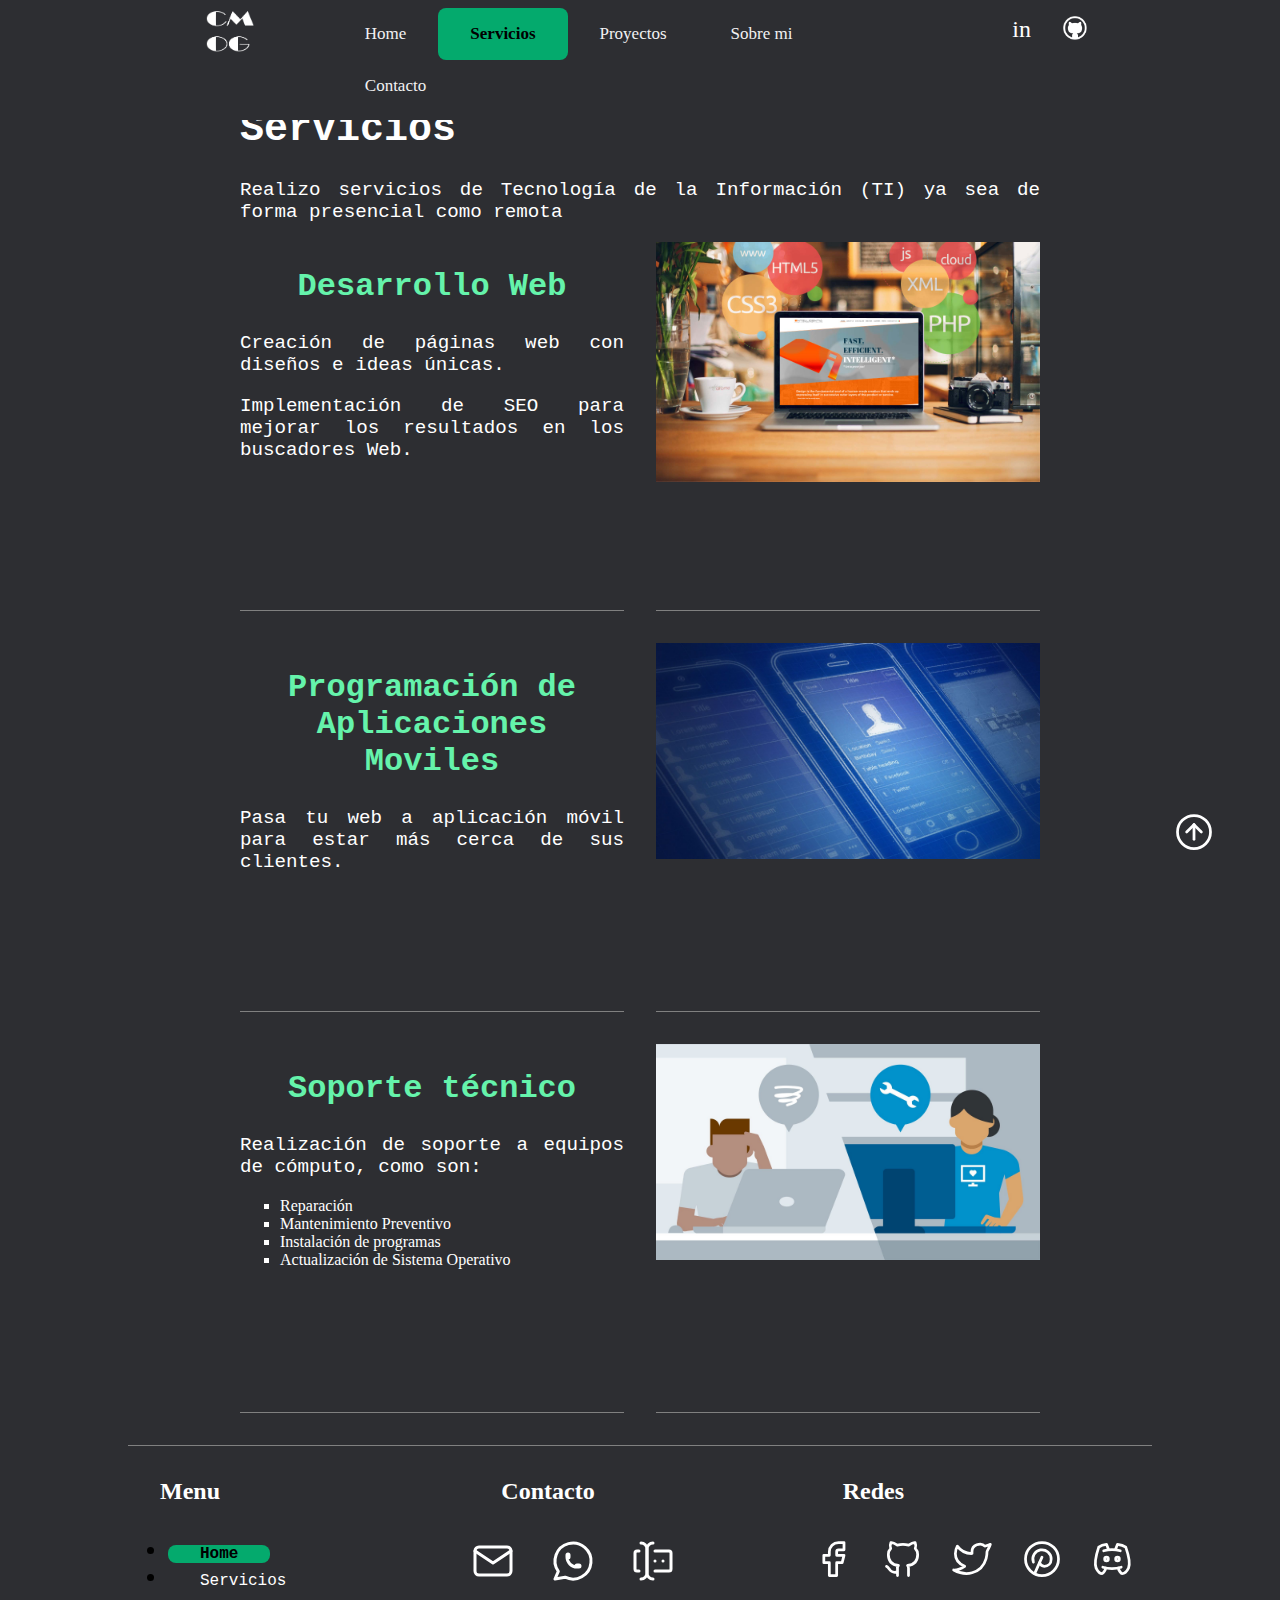
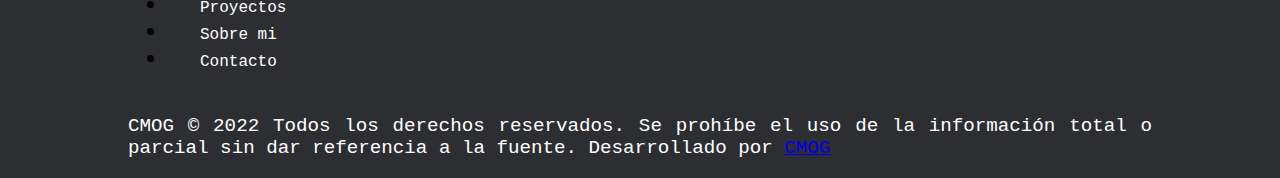
<file: 5_pages/pages/servicios.html>
<!DOCTYPE html>
<html lang="es">
<head>
    <meta charset="UTF-8">
    <meta http-equiv="X-UA-Compatible" content="IE=edge">
    <meta name="viewport" content="width=device-width, initial-scale=1.0">
    <title>Home - Porfolio</title>
    <link rel="icon" type="image/x-icon" href="../img/favicon.ico">
    <!--Boostrap-->
    <link href="https://cdn.jsdelivr.net/npm/bootstrap@5.2.2/dist/css/bootstrap.min.css" rel="stylesheet" integrity="sha384-Zenh87qX5JnK2Jl0vWa8Ck2rdkQ2Bzep5IDxbcnCeuOxjzrPF/et3URy9Bv1WTRi" crossorigin="anonymous">
    <script src="https://cdn.jsdelivr.net/npm/bootstrap@5.2.2/dist/js/bootstrap.bundle.min.js" integrity="sha384-OERcA2EqjJCMA+/3y+gxIOqMEjwtxJY7qPCqsdltbNJuaOe923+mo//f6V8Qbsw3" crossorigin="anonymous"></script>
    <!--sass se tiene que likear el css que se carga despues de whatch sass-->
    <link rel="preload" href="../sass/main.css" as="style">
    <link rel="stylesheet" href="../sass/main.css">
    <!--navbar w3schools-->
    <meta name="viewport" content="width=device-width, initial-scale=1">
    <link rel="stylesheet" href="https://cdnjs.cloudflare.com/ajax/libs/font-awesome/4.7.0/css/font-awesome.min.css">
    <meta name="description" content="Fullstack Developer">
    <meta name="keywords" content="html, css, sass, scss, javascript, mantenimiento, desarrollo, pymempresario, abogado-rapido, bakereast, falafelito, chabadzoom, promoestilo">
    <meta name="author" content="César Olvera">
</head>
<body>
    <header class="nav-responsive">
        <div class="nav-3f">
            <section class="logo">
                <a href="../../index.html">
                    <img src="../img/Mesa de trabajo 1.png" alt="">
                </a>
            </section>
            <section class="menu">
                <div class="topnav" id="myTopnav">
                    <a href="../index.html" >Home</a>
                    <a href="#" class="active">Servicios</a>
                    <a href="./proyectos.html">Proyectos</a>
                    <a href="./sobre_mi.html">Sobre mi</a>
                    <a href="./contacto.html">Contacto</a>
                    <a href="javascript:void(0);" class="icon" onclick="myFunction()">
                        <i class="fa fa-bars"></i>
                    </a>
                </div>
            </section>
            <section>
                <div class="redes">
                    <a href="https://mx.linkedin.com/" target="_blank">in</a>
                    <a href="https://github.com/CMOG22" target="_blank" class="github">
                        <img src="../img/github.png" alt="">
                    </a>
                </div>
            </section>
        </div>
    </header>
    <div id="arriba"></div>
    <main>
        <main class="servicios">
            <div id="arriba"></div>
            <div class="arrow-top">
                <a href="#arriba">
                    <svg xmlns="http://www.w3.org/2000/svg" class="icon icon-tabler icon-tabler-arrow-up-circle" width="44" height="44" viewBox="0 0 24 24" stroke-width="1.5" stroke="#ffffff" fill="none" stroke-linecap="round" stroke-linejoin="round">
                        <path stroke="none" d="M0 0h24v24H0z" fill="none"/>
                        <circle cx="12" cy="12" r="9" />
                        <line x1="12" y1="8" x2="8" y2="12" />
                        <line x1="12" y1="8" x2="12" y2="16" />
                        <line x1="16" y1="12" x2="12" y2="8" />
                    </svg>
                </a>
            </div>
            <section>
                <h1>Servicios</h1>
                <p>Realizo servicios de Tecnología de la Información (TI) ya sea de forma presencial como remota</p>
            </section>
            <div class="servicios_fr">
                <section>
                    <h2>Desarrollo Web</h2>
                    <p>Creación de páginas web con diseños e ideas únicas.</p>
                    <p>Implementación de SEO para mejorar los resultados en los buscadores Web.</p>
                </section>
                <section>
                    <div class="webdeveloper">
                        <img src="../img/webDeveloper.jpg" alt="Web Developer"
                    </div>
                </section>
                <section>
                    <h2>Programación de Aplicaciones Moviles</h2>
                    <p>Pasa tu web a aplicación móvil para estar más cerca de sus clientes.</p>
                </section>
                <section>
                    <div class="webdeveloper">
                        <img src="../img/app developer.jpg" alt="">
                    </div>
                </section>
                <section>
                    <h2>Soporte técnico</h2>
                <p>Realización de soporte a equipos de cómputo, como son:</p>
                <ul>
                    <li>Reparación</li>
                    <li>Mantenimiento Preventivo</li>
                    <li>Instalación de programas</li>
                    <li>Actualización de Sistema Operativo</li>
                </ul>
                </section>
                <section>
                    <div class="webdeveloper">
                        <img src="../img/support.jpg" alt="">
                    </div>
                </section>
            </div>
            
                
                
                
            </div>
        </main>
    </main>
    <footer class="footer_section">
        <div class="fr3_footer">
            <section class="menu_footer">
                <h4>Menu</h4>
                <ul class="fotter_li_menu">
                    <li><a href="#" class="active">Home</a></li>
                    <li><a href="./pages/servicios.html">Servicios</a></li>
                    <li><a href="./pages/proyectos.html">Proyectos</a></li>
                    <li><a href="./pages/sobre_mi.html">Sobre mi</a></li>
                    <li><a href="./pages/contacto.html">Contacto</a></li>
                </ul>
            </section>
            <section>
                <h4>Contacto</h4>
                <div class="fr2_footer">
                    <section>
                        <a href="mailto: olvera_cesar.m@hotmail.com" target="_blank"><svg xmlns="http://www.w3.org/2000/svg" class="icon icon-tabler icon-tabler-mail" width="3rem" height="3rem" viewBox="0 0 24 24" stroke-width="1.5" stroke="#ffffff" fill="none" stroke-linecap="round" stroke-linejoin="round">
                            <path stroke="none" d="M0 0h24v24H0z" fill="none"/>
                            <rect x="3" y="5" width="18" height="14" rx="2" />
                            <polyline points="3 7 12 13 21 7" />
                        </svg></a>
                    </section>
                    <section>
                        <a href="tel:+525587412153" target="_blank"><svg xmlns="http://www.w3.org/2000/svg" class="icon icon-tabler icon-tabler-brand-whatsapp" width="3rem" height="3rem" viewBox="0 0 24 24" stroke-width="1.5" stroke="#ffffff" fill="none" stroke-linecap="round" stroke-linejoin="round">
                            <path stroke="none" d="M0 0h24v24H0z" fill="none"/>
                            <path d="M3 21l1.65 -3.8a9 9 0 1 1 3.4 2.9l-5.05 .9" />
                            <path d="M9 10a0.5 .5 0 0 0 1 0v-1a0.5 .5 0 0 0 -1 0v1a5 5 0 0 0 5 5h1a0.5 .5 0 0 0 0 -1h-1a0.5 .5 0 0 0 0 1" />
                        </svg></a>
                    </section>
                    <section>
                        <a href="./pages/contacto.html"><svg xmlns="http://www.w3.org/2000/svg" class="icon icon-tabler icon-tabler-forms" width="3rem" height="3rem" viewBox="0 0 24 24" stroke-width="1.5" stroke="#ffffff" fill="none" stroke-linecap="round" stroke-linejoin="round">
                            <path stroke="none" d="M0 0h24v24H0z" fill="none"/>
                            <path d="M12 3a3 3 0 0 0 -3 3v12a3 3 0 0 0 3 3" />
                            <path d="M6 3a3 3 0 0 1 3 3v12a3 3 0 0 1 -3 3" />
                            <path d="M13 7h7a1 1 0 0 1 1 1v8a1 1 0 0 1 -1 1h-7" />
                            <path d="M5 7h-1a1 1 0 0 0 -1 1v8a1 1 0 0 0 1 1h1" />
                            <path d="M17 12h.01" />
                            <path d="M13 12h.01" />
                        </svg></a>
                    </section>
                </div>
            </section>
            <section class="footer_redes">
                <h4>Redes</h4>
                <div class="fr5_redes_footer">
                    <section><a href="https://www.facebook.com/cesar.olvera.39" target="_blank"><svg xmlns="http://www.w3.org/2000/svg" class="icon icon-tabler icon-tabler-brand-facebook" width="44" height="44" viewBox="0 0 24 24" stroke-width="1.5" stroke="#ffffff" fill="none" stroke-linecap="round" stroke-linejoin="round">
                        <path stroke="none" d="M0 0h24v24H0z" fill="none"/>
                        <path d="M7 10v4h3v7h4v-7h3l1 -4h-4v-2a1 1 0 0 1 1 -1h3v-4h-3a5 5 0 0 0 -5 5v2h-3" />
                    </svg></a></section>
                    <section><a href="https://github.com/" target="_blank"><svg xmlns="http://www.w3.org/2000/svg" class="icon icon-tabler icon-tabler-brand-github" width="44" height="44" viewBox="0 0 24 24" stroke-width="1.5" stroke="#ffffff" fill="none" stroke-linecap="round" stroke-linejoin="round">
                        <path stroke="none" d="M0 0h24v24H0z" fill="none"/>
                        <path d="M9 19c-4.3 1.4 -4.3 -2.5 -6 -3m12 5v-3.5c0 -1 .1 -1.4 -.5 -2c2.8 -.3 5.5 -1.4 5.5 -6a4.6 4.6 0 0 0 -1.3 -3.2a4.2 4.2 0 0 0 -.1 -3.2s-1.1 -.3 -3.5 1.3a12.3 12.3 0 0 0 -6.2 0c-2.4 -1.6 -3.5 -1.3 -3.5 -1.3a4.2 4.2 0 0 0 -.1 3.2a4.6 4.6 0 0 0 -1.3 3.2c0 4.6 2.7 5.7 5.5 6c-.6 .6 -.6 1.2 -.5 2v3.5" />
                    </svg></a></section>
                    <section><a href="https://twitter.com/" target="_blank"><svg xmlns="http://www.w3.org/2000/svg" class="icon icon-tabler icon-tabler-brand-twitter" width="44" height="44" viewBox="0 0 24 24" stroke-width="1.5" stroke="#ffffff" fill="none" stroke-linecap="round" stroke-linejoin="round">
                        <path stroke="none" d="M0 0h24v24H0z" fill="none"/>
                        <path d="M22 4.01c-1 .49 -1.98 .689 -3 .99c-1.121 -1.265 -2.783 -1.335 -4.38 -.737s-2.643 2.06 -2.62 3.737v1c-3.245 .083 -6.135 -1.395 -8 -4c0 0 -4.182 7.433 4 11c-1.872 1.247 -3.739 2.088 -6 2c3.308 1.803 6.913 2.423 10.034 1.517c3.58 -1.04 6.522 -3.723 7.651 -7.742a13.84 13.84 0 0 0 .497 -3.753c-.002 -.249 1.51 -2.772 1.818 -4.013z" />
                    </svg></a></section>
                    <section><a href="https://www.pinterest.com.mx/" target="_blank"><svg xmlns="http://www.w3.org/2000/svg" class="icon icon-tabler icon-tabler-brand-pinterest" width="44" height="44" viewBox="0 0 24 24" stroke-width="1.5" stroke="#ffffff" fill="none" stroke-linecap="round" stroke-linejoin="round">
                        <path stroke="none" d="M0 0h24v24H0z" fill="none"/>
                        <line x1="8" y1="20" x2="12" y2="11" />
                        <path d="M10.7 14c.437 1.263 1.43 2 2.55 2c2.071 0 3.75 -1.554 3.75 -4a5 5 0 1 0 -9.7 1.7" />
                        <circle cx="12" cy="12" r="9" />
                    </svg></a></section>
                    <section><a href="https://discord.com/" target="_blank"><svg xmlns="http://www.w3.org/2000/svg" class="icon icon-tabler icon-tabler-brand-discord" width="44" height="44" viewBox="0 0 24 24" stroke-width="1.5" stroke="#ffffff" fill="none" stroke-linecap="round" stroke-linejoin="round">
                        <path stroke="none" d="M0 0h24v24H0z" fill="none"/>
                        <circle cx="9" cy="12" r="1" />
                        <circle cx="15" cy="12" r="1" />
                        <path d="M7.5 7.5c3.5 -1 5.5 -1 9 0" />
                        <path d="M7 16.5c3.5 1 6.5 1 10 0" />
                        <path d="M15.5 17c0 1 1.5 3 2 3c1.5 0 2.833 -1.667 3.5 -3c.667 -1.667 .5 -5.833 -1.5 -11.5c-1.457 -1.015 -3 -1.34 -4.5 -1.5l-1 2.5" />
                        <path d="M8.5 17c0 1 -1.356 3 -1.832 3c-1.429 0 -2.698 -1.667 -3.333 -3c-.635 -1.667 -.476 -5.833 1.428 -11.5c1.388 -1.015 2.782 -1.34 4.237 -1.5l1 2.5" />
                    </svg></a></section>
                </div>
            </section>
        </div>
        <div class="derechos">
            <p>CMOG © 2022 Todos los derechos reservados. Se prohíbe el uso de la información total o parcial sin dar referencia a la fuente. Desarrollado por <a href="#">CMOG</a></p>
        </div>
    </footer>
    <script>
        function myFunction() {
            var x = document.getElementById("myTopnav");
            if (x.className === "topnav") {
                x.className += " responsive";
            } else {
                x.className = "topnav";
            }
        }
    </script>
</body>
</html>
</file>
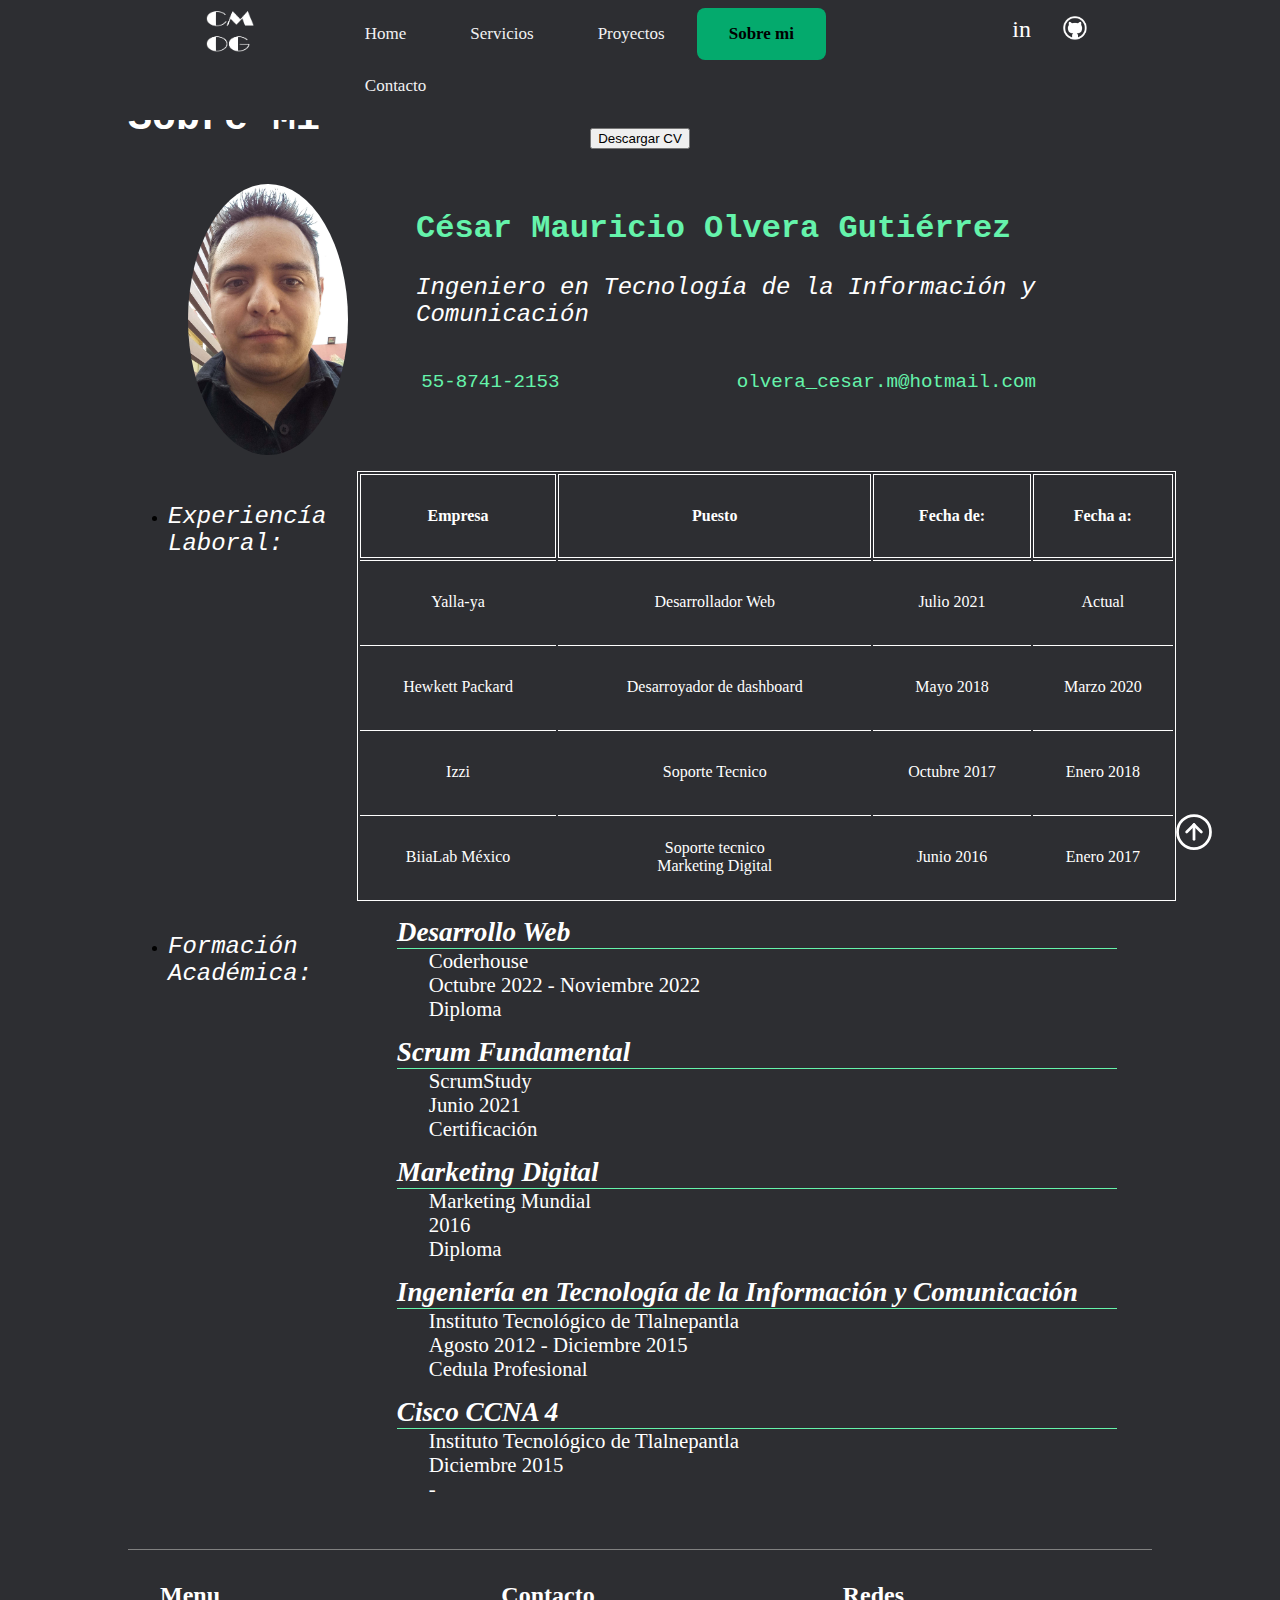
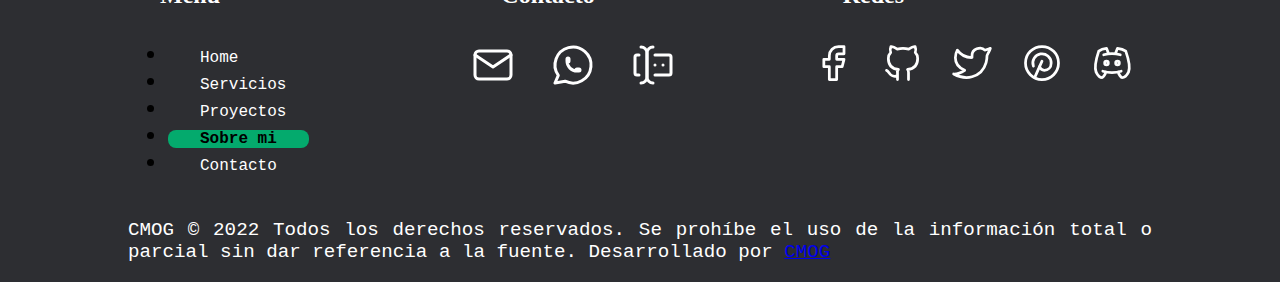
<file: 5_pages/pages/sobre_mi.html>
<!DOCTYPE html>
<html lang="es">
<head>
    <meta charset="UTF-8">
    <meta http-equiv="X-UA-Compatible" content="IE=edge">
    <meta name="viewport" content="width=device-width, initial-scale=1.0">
    <title>Home - Porfolio</title>
    <link rel="icon" type="image/x-icon" href="../img/favicon.ico">
    <!--Boostrap-->
    <link href="https://cdn.jsdelivr.net/npm/bootstrap@5.2.2/dist/css/bootstrap.min.css" rel="stylesheet" integrity="sha384-Zenh87qX5JnK2Jl0vWa8Ck2rdkQ2Bzep5IDxbcnCeuOxjzrPF/et3URy9Bv1WTRi" crossorigin="anonymous">
    <script src="https://cdn.jsdelivr.net/npm/bootstrap@5.2.2/dist/js/bootstrap.bundle.min.js" integrity="sha384-OERcA2EqjJCMA+/3y+gxIOqMEjwtxJY7qPCqsdltbNJuaOe923+mo//f6V8Qbsw3" crossorigin="anonymous"></script>
    <!--sass se tiene que likear el css que se carga despues de whatch sass-->
    <link rel="preload" href="../sass/main.css" as="style">
    <link rel="stylesheet" href="../sass/main.css">
    <!--navbar w3schools-->
    <meta name="viewport" content="width=device-width, initial-scale=1">
    <link rel="stylesheet" href="https://cdnjs.cloudflare.com/ajax/libs/font-awesome/4.7.0/css/font-awesome.min.css">
    <meta name="description" content="Fullstack Developer">
    <meta name="keywords" content="html, css, sass, scss, javascript, mantenimiento, desarrollo, pymempresario, abogado-rapido, bakereast, falafelito, chabadzoom, promoestilo">
    <meta name="author" content="César Olvera">
</head>
<body>
    <header class="nav-responsive">
        <div class="nav-3f">
            <section class="logo">
                <a href="../../index.html">
                    <img src="../img/Mesa de trabajo 1.png" alt="">
                </a>
            </section>
            <section class="menu">
                <div class="topnav" id="myTopnav">
                    <a href="../index.html" >Home</a>
                    <a href="./servicios.html" >Servicios</a>
                    <a href="./proyectos.html">Proyectos</a>
                    <a href="#"  class="active">Sobre mi</a>
                    <a href="./contacto.html">Contacto</a>
                    <a href="javascript:void(0);" class="icon" onclick="myFunction()">
                        <i class="fa fa-bars"></i>
                    </a>
                </div>
            </section>
            <section>
                <div class="redes">
                    <a href="https://mx.linkedin.com/" target="_blank">in</a>
                    <a href="https://github.com/CMOG22" target="_blank" class="github">
                        <img src="../img/github.png" alt="">
                    </a>
                </div>
            </section>
        </div>
    </header>
    <div id="arriba"></div>
    <main class="content">
        <div id="arriba"></div>
        <div class="arrow-top">
            <a href="#arriba">
                <svg xmlns="http://www.w3.org/2000/svg" class="icon icon-tabler icon-tabler-arrow-up-circle" width="44" height="44" viewBox="0 0 24 24" stroke-width="1.5" stroke="#ffffff" fill="none" stroke-linecap="round" stroke-linejoin="round">
                    <path stroke="none" d="M0 0h24v24H0z" fill="none"/>
                    <circle cx="12" cy="12" r="9" />
                    <line x1="12" y1="8" x2="8" y2="12" />
                    <line x1="12" y1="8" x2="12" y2="16" />
                    <line x1="16" y1="12" x2="12" y2="8" />
                </svg>
            </a>
        </div>
        <div class="descargar">
            <a href="../files/CV.pdf" target="_blank"><input type="button" value="Descargar CV"></a>
        </div>
        <h1>Sobre Mi</h1>
        <div class="fr2_sobre">
            <section class="foto_center">
                <img src="../img/miFoto.jpg" alt="Foto" class="foto">
            </section>
            <section>
                <h2>César Mauricio Olvera Gutiérrez</h2>
                <h3>Ingeniero en Tecnología de la Información y Comunicación</h3>
                <div class="fr2_cv">
                    <section>
                        <p><a href="tel:+5287412153" target="_blank" class="cv">55-8741-2153</a></p>
                    </section>
                    <section>
                        <p><a href="mailto:olvera_cesar.m@hotmail.com" target="_blank" class="cv">olvera_cesar.m@hotmail.com</a></p>
                    </section>
                </div>
            </section>
        </div>
        <div class="fr2_cv">
            <section>
                <ul>
                    <li class="formacion"><h3 class="experiencia">Experiencía Laboral:</h3></li>
                </ul>
            </section>
            <section>
                <table>
                    <tr>
                        <th>Empresa</th>
                        <th>Puesto</th>
                        <th>Fecha de:</th>
                        <th>Fecha a:</th>
                    </tr>
                    <tr>
                        <td>Yalla-ya</td>
                        <td>Desarrollador Web</td>
                        <td>Julio 2021</td>
                        <td>Actual</td>
                    </tr>
                    <tr>
                        <td>Hewkett Packard</td>
                        <td>Desarroyador de dashboard</td>
                        <td>Mayo 2018</td>
                        <td>Marzo 2020</td>
                    </tr>
                    <tr>
                        <td>Izzi</td>
                        <td>Soporte Tecnico</td>
                        <td>Octubre 2017</td>
                        <td>Enero 2018</td>
                    </tr>
                    <tr>
                        <td>BiiaLab México</td>
                        <td>Soporte tecnico <br> Marketing Digital</td>
                        <td>Junio 2016</td>
                        <td>Enero 2017</td>
                    </tr>
                </table>
            </section>
            <section>
                <ul>
                    <li class="formacion"><h3 class="experiencia">Formación Académica:</h3></li>
                </ul>
            </section>
            <section>
                <ul>
                    <li class="formacion_curso">Desarrollo Web</li>
                    <li class="formacion_escu">Coderhouse</li>
                    <li class="formacion_ano">Octubre 2022 - Noviembre 2022</li>
                    <li class="formacion_doc">Diploma</li>
                </ul>
                <ul>
                    <li class="formacion_curso">Scrum Fundamental</li>
                    <li class="formacion_escu">ScrumStudy</li>
                    <li class="formacion_ano">Junio 2021</li>
                    <li class="formacion_doc">Certificación</li>
                </ul>
                <ul>
                    <li class="formacion_curso">Marketing Digital</li>
                    <li class="formacion_escu">Marketing Mundial</li>
                    <li class="formacion_ano">2016</li>
                    <li class="formacion_doc">Diploma</li>
                </ul>
                <ul>
                    <li class="formacion_curso">Ingeniería en Tecnología de la Información y Comunicación</li>
                    <li class="formacion_escu">Instituto Tecnológico de Tlalnepantla</li>
                    <li class="formacion_ano">Agosto 2012 - Diciembre 2015</li>
                    <li class="formacion_doc">Cedula Profesional</li>
                </ul>
                <ul>
                    <li class="formacion_curso">Cisco CCNA 4</li>
                    <li class="formacion_escu">Instituto Tecnológico de Tlalnepantla</li>
                    <li class="formacion_ano">Diciembre 2015</li>
                    <li class="formacion_doc">-</li>
                </ul>
            </section>
        </div>
    </main>
    <footer class="footer_section">
        <div class="fr3_footer">
            <section class="menu_footer">
                <h4>Menu</h4>
                <ul class="fotter_li_menu">
                    <li><a href="../index.html" >Home</a></li>
                    <li><a href="./servicios.html" >Servicios</a></li>
                    <li><a href="./proyectos.html">Proyectos</a></li>
                    <li><a href="#" class="active">Sobre mi</a></li>
                    <li><a href="./contacto.html">Contacto</a></li>
                </ul>
            </section>
            <section>
                <h4>Contacto</h4>
                <div class="fr2_footer">
                    <section>
                        <a href="mailto: olvera_cesar.m@hotmail.com" target="_blank"><svg xmlns="http://www.w3.org/2000/svg" class="icon icon-tabler icon-tabler-mail" width="3rem" height="3rem" viewBox="0 0 24 24" stroke-width="1.5" stroke="#ffffff" fill="none" stroke-linecap="round" stroke-linejoin="round">
                            <path stroke="none" d="M0 0h24v24H0z" fill="none"/>
                            <rect x="3" y="5" width="18" height="14" rx="2" />
                            <polyline points="3 7 12 13 21 7" />
                        </svg></a>
                    </section>
                    <section>
                        <a href="tel:+525587412153" target="_blank"><svg xmlns="http://www.w3.org/2000/svg" class="icon icon-tabler icon-tabler-brand-whatsapp" width="3rem" height="3rem" viewBox="0 0 24 24" stroke-width="1.5" stroke="#ffffff" fill="none" stroke-linecap="round" stroke-linejoin="round">
                            <path stroke="none" d="M0 0h24v24H0z" fill="none"/>
                            <path d="M3 21l1.65 -3.8a9 9 0 1 1 3.4 2.9l-5.05 .9" />
                            <path d="M9 10a0.5 .5 0 0 0 1 0v-1a0.5 .5 0 0 0 -1 0v1a5 5 0 0 0 5 5h1a0.5 .5 0 0 0 0 -1h-1a0.5 .5 0 0 0 0 1" />
                        </svg></a>
                    </section>
                    <section>
                        <a href="./pages/contacto.html"><svg xmlns="http://www.w3.org/2000/svg" class="icon icon-tabler icon-tabler-forms" width="3rem" height="3rem" viewBox="0 0 24 24" stroke-width="1.5" stroke="#ffffff" fill="none" stroke-linecap="round" stroke-linejoin="round">
                            <path stroke="none" d="M0 0h24v24H0z" fill="none"/>
                            <path d="M12 3a3 3 0 0 0 -3 3v12a3 3 0 0 0 3 3" />
                            <path d="M6 3a3 3 0 0 1 3 3v12a3 3 0 0 1 -3 3" />
                            <path d="M13 7h7a1 1 0 0 1 1 1v8a1 1 0 0 1 -1 1h-7" />
                            <path d="M5 7h-1a1 1 0 0 0 -1 1v8a1 1 0 0 0 1 1h1" />
                            <path d="M17 12h.01" />
                            <path d="M13 12h.01" />
                        </svg></a>
                    </section>
                </div>
            </section>
            <section class="footer_redes">
                <h4>Redes</h4>
                <div class="fr5_redes_footer">
                    <section><a href="https://www.facebook.com/cesar.olvera.39" target="_blank"><svg xmlns="http://www.w3.org/2000/svg" class="icon icon-tabler icon-tabler-brand-facebook" width="44" height="44" viewBox="0 0 24 24" stroke-width="1.5" stroke="#ffffff" fill="none" stroke-linecap="round" stroke-linejoin="round">
                        <path stroke="none" d="M0 0h24v24H0z" fill="none"/>
                        <path d="M7 10v4h3v7h4v-7h3l1 -4h-4v-2a1 1 0 0 1 1 -1h3v-4h-3a5 5 0 0 0 -5 5v2h-3" />
                    </svg></a></section>
                    <section><a href="https://github.com/" target="_blank"><svg xmlns="http://www.w3.org/2000/svg" class="icon icon-tabler icon-tabler-brand-github" width="44" height="44" viewBox="0 0 24 24" stroke-width="1.5" stroke="#ffffff" fill="none" stroke-linecap="round" stroke-linejoin="round">
                        <path stroke="none" d="M0 0h24v24H0z" fill="none"/>
                        <path d="M9 19c-4.3 1.4 -4.3 -2.5 -6 -3m12 5v-3.5c0 -1 .1 -1.4 -.5 -2c2.8 -.3 5.5 -1.4 5.5 -6a4.6 4.6 0 0 0 -1.3 -3.2a4.2 4.2 0 0 0 -.1 -3.2s-1.1 -.3 -3.5 1.3a12.3 12.3 0 0 0 -6.2 0c-2.4 -1.6 -3.5 -1.3 -3.5 -1.3a4.2 4.2 0 0 0 -.1 3.2a4.6 4.6 0 0 0 -1.3 3.2c0 4.6 2.7 5.7 5.5 6c-.6 .6 -.6 1.2 -.5 2v3.5" />
                    </svg></a></section>
                    <section><a href="https://twitter.com/" target="_blank"><svg xmlns="http://www.w3.org/2000/svg" class="icon icon-tabler icon-tabler-brand-twitter" width="44" height="44" viewBox="0 0 24 24" stroke-width="1.5" stroke="#ffffff" fill="none" stroke-linecap="round" stroke-linejoin="round">
                        <path stroke="none" d="M0 0h24v24H0z" fill="none"/>
                        <path d="M22 4.01c-1 .49 -1.98 .689 -3 .99c-1.121 -1.265 -2.783 -1.335 -4.38 -.737s-2.643 2.06 -2.62 3.737v1c-3.245 .083 -6.135 -1.395 -8 -4c0 0 -4.182 7.433 4 11c-1.872 1.247 -3.739 2.088 -6 2c3.308 1.803 6.913 2.423 10.034 1.517c3.58 -1.04 6.522 -3.723 7.651 -7.742a13.84 13.84 0 0 0 .497 -3.753c-.002 -.249 1.51 -2.772 1.818 -4.013z" />
                    </svg></a></section>
                    <section><a href="https://www.pinterest.com.mx/" target="_blank"><svg xmlns="http://www.w3.org/2000/svg" class="icon icon-tabler icon-tabler-brand-pinterest" width="44" height="44" viewBox="0 0 24 24" stroke-width="1.5" stroke="#ffffff" fill="none" stroke-linecap="round" stroke-linejoin="round">
                        <path stroke="none" d="M0 0h24v24H0z" fill="none"/>
                        <line x1="8" y1="20" x2="12" y2="11" />
                        <path d="M10.7 14c.437 1.263 1.43 2 2.55 2c2.071 0 3.75 -1.554 3.75 -4a5 5 0 1 0 -9.7 1.7" />
                        <circle cx="12" cy="12" r="9" />
                    </svg></a></section>
                    <section><a href="https://discord.com/" target="_blank"><svg xmlns="http://www.w3.org/2000/svg" class="icon icon-tabler icon-tabler-brand-discord" width="44" height="44" viewBox="0 0 24 24" stroke-width="1.5" stroke="#ffffff" fill="none" stroke-linecap="round" stroke-linejoin="round">
                        <path stroke="none" d="M0 0h24v24H0z" fill="none"/>
                        <circle cx="9" cy="12" r="1" />
                        <circle cx="15" cy="12" r="1" />
                        <path d="M7.5 7.5c3.5 -1 5.5 -1 9 0" />
                        <path d="M7 16.5c3.5 1 6.5 1 10 0" />
                        <path d="M15.5 17c0 1 1.5 3 2 3c1.5 0 2.833 -1.667 3.5 -3c.667 -1.667 .5 -5.833 -1.5 -11.5c-1.457 -1.015 -3 -1.34 -4.5 -1.5l-1 2.5" />
                        <path d="M8.5 17c0 1 -1.356 3 -1.832 3c-1.429 0 -2.698 -1.667 -3.333 -3c-.635 -1.667 -.476 -5.833 1.428 -11.5c1.388 -1.015 2.782 -1.34 4.237 -1.5l1 2.5" />
                    </svg></a></section>
                </div>
            </section>
        </div>
        <div class="derechos">
            <p>CMOG © 2022 Todos los derechos reservados. Se prohíbe el uso de la información total o parcial sin dar referencia a la fuente. Desarrollado por <a href="#">CMOG</a></p>
        </div>
    </footer>
    <script>
        function myFunction() {
            var x = document.getElementById("myTopnav");
            if (x.className === "topnav") {
                x.className += " responsive";
            } else {
                x.className = "topnav";
            }
        }
    </script>
</body>
</html>
</file>
<file: sass/main.css>
@import url("https://fonts.googleapis.com/css2?family=Alumni+Sans:wght@400;600;700&display=swap");
* {
  box-sizing: border-box;
  margin: 0;
  padding: 0;
}

body {
  font-family: "Alumni Sans", sans-serif;
  font-size: 16px;
  background-image: url("../img/cmog_bg.jpg");
  background-size: 100%;
  background-repeat: no-repeat;
}

section {
  display: flex;
  flex-direction: column;
  justify-content: center;
  align-items: center;
  min-height: 50vh;
  font-size: 2rem;
  color: #fff;
  text-transform: uppercase;
  gap: 30px;
}
section h1 {
  font-size: 5rem;
  text-decoration: underline;
}
@media (max-width: 768px) {
  section h1 {
    font-size: 3rem;
  }
}

.text-shadow {
  font-style: italic;
  text-transform: uppercase;
  color: transparent;
  -webkit-text-stroke: #fff;
  -webkit-text-stroke-width: 1px;
  text-shadow: 2px 2px 10px #65F3AB;
  transition: all 0.5s ease-in-out;
  text-align: center;
  letter-spacing: 0.2em;
  -webkit-animation: flicker 0.5s ease-in-out infinite alternate;
          animation: flicker 0.5s ease-in-out infinite alternate;
}
.text-shadow:hover {
  color: #fff;
}

@media (max-width: 768px) {
  .tags small {
    font-size: 0.5em;
  }
}

@-webkit-keyframes flicker {
  0% {
    opacity: 0.5;
    text-shadow: 2px 2px 10px #65F3AB;
  }
  100% {
    opacity: 1;
    text-shadow: 2px 2px 20px #65F3AB;
  }
}

@keyframes flicker {
  0% {
    opacity: 0.5;
    text-shadow: 2px 2px 10px #65F3AB;
  }
  100% {
    opacity: 1;
    text-shadow: 2px 2px 20px #65F3AB;
  }
}
.fr2 {
  display: grid;
  grid-template-columns: 50% 50%;
  border-radius: 1rem;
}
.fr2 a {
  color: #fff;
  text-align: center;
}
.fr2 h2:hover {
  color: #65F3AB;
}

@media (max-width: 768px) {
  body {
    background-image: url("../img/cmog_bg_2.jpg");
    background-size: 100%;
    position: center;
  }
  .fr2 {
    grid-template-columns: 1fr;
  }
  section {
    min-height: 25vh;
  }
}/*# sourceMappingURL=main.css.map */
</file>
<file: 1_page/sass/main.css>
/*scrollbar*/
::-webkit-scrollbar {
  width: 10px;
}

::-webkit-scrollbar-track {
  background-color: #2D2E32;
}

::-webkit-scrollbar-thumb {
  background-color: #65F3AB;
}

::-webkit-scrollbar-thumb:hover {
  background-color: rgba(46, 109, 77, 0.5333333333);
}

/*logo*/
.container-fluid img {
  width: 3rem;
  margin-left: 3rem;
}

body {
  background-color: #2D2E32;
  background-size: 100%;
  background-position: center;
  position: relative;
  margin: auto;
}

h1, h2, h3, h3, p {
  font-family: "Courier New", Courier, monospace;
}

h1, h3, h4, p {
  color: white;
}

h1 {
  font-size: 2.5rem;
}

h2 {
  color: #65F3AB;
  font-size: 2rem;
}

h3 {
  font-size: 1.5rem;
  font-style: italic;
  font-weight: lighter;
}

h4, p {
  font-size: 1.2rem;
}

p {
  text-align: justify;
}

header {
  position: fixed;
  width: 100%;
  z-index: 1;
}

.nav-3f {
  display: grid;
  grid-template-columns: 20% 60% 20%;
  background-color: #2D2E32;
}
.nav-3f .logo {
  display: flex;
  justify-content: center;
  margin: 0.5rem 0;
}
.nav-3f img {
  width: 3rem;
}

/*menu*/
.menu {
  display: flex;
  justify-content: center;
}

.topnav {
  overflow: hidden;
  margin: 0.5rem 0;
}
.topnav a {
  float: left;
  display: block;
  color: #f2f2f2;
  text-align: center;
  padding: 1rem 4rem;
  text-decoration: none;
  font-size: 17px;
}

.topnav a:hover {
  color: white;
  border: 2px solid #65F3AB;
  border-radius: 0.5rem;
}

.topnav a.active {
  background-color: #04AA6D;
  color: black;
  font-weight: bold;
  border-radius: 0.5rem;
}

.active {
  background-color: #04AA6D;
  color: black;
  font-weight: bold;
  border-radius: 0.5rem;
}

.topnav .icon {
  display: none;
}

@media screen and (max-width: 600px) {
  .topnav a:not(:first-child) {
    display: none;
  }
  .topnav a.icon {
    float: right;
    display: block;
  }
}
@media screen and (max-width: 600px) {
  .topnav.responsive {
    position: relative;
  }
  .topnav.responsive .icon {
    position: absolute;
    right: 0;
    top: 0;
  }
  .topnav.responsive a {
    float: none;
    display: block;
    text-align: left;
  }
}
.redes {
  display: grid;
  grid-template-columns: 1fr 1fr;
  margin: 1rem 0;
  display: flex;
  justify-content: center;
  gap: 2rem;
}
.redes a {
  text-decoration: none;
  color: white;
  font-size: 1.5rem;
}
.redes .github img {
  width: 1.5rem;
}

.arrow-top {
  position: fixed;
  top: 90%;
  right: 5%;
}

/*menu*/
.topnav a {
  padding: 1rem 1rem;
}

/*contenido*/
.content {
  padding-top: 5rem;
}

.content_firt {
  display: grid;
  grid-template-columns: 1fr;
}

.front_end {
  background-color: #65F3AB;
  border-radius: 0.4rem;
  margin: 0 1rem 0 1rem;
  box-shadow: 5px 5px rgba(101, 243, 172, 0.4235294118);
}
.front_end h1 {
  color: black;
  font-weight: bold;
  font-size: 1.5rem;
  text-align: center;
}

.frase {
  margin: 2rem 1rem 0 1rem;
}
.frase p {
  font-size: 2rem;
  line-height: 2rem;
  font-weight: bold;
}

.frase_2 {
  margin: 2rem 1rem 0 1rem;
}
.frase_2 p {
  font-weight: lighter;
}

.chat {
  margin: 4rem 1rem 0 1rem;
  text-align: center;
}
.chat a {
  color: #65F3AB;
}

.fr2 {
  display: grid;
  grid-template-columns: 1fr 1fr 1fr 1fr 1fr;
  margin: 5rem 1rem;
}
.fr2 h3 {
  text-align: right;
  font-size: 3rem;
  margin-right: 1rem;
  font-weight: bold;
}
.fr2 p {
  line-height: 1rem;
}

.people {
  margin-top: -33rem;
  z-index: -1;
}
.people img {
  width: 100%;
}

.diseno {
  margin: 2rem 1rem 0 1rem;
  padding: 1.5rem;
  background-color: #25262A;
  border-radius: 1rem;
  box-shadow: 5px 5px rgba(101, 243, 172, 0.4235294118);
}
.diseno h3 {
  color: #65F3AB;
  font-weight: 600;
}

.content_secont {
  margin: 2rem 1rem 0 1rem;
}
.content_secont .present {
  font-size: 1.2rem;
}
.content_secont .nombre {
  font-size: 2.5rem;
  color: white;
  font-weight: bold;
  margin: 2rem 0;
}
.content_secont .desarrollo {
  margin: 2rem 0;
  font-style: italic;
}
.content_secont .historia {
  font-weight: lighter;
}

.content_thr {
  margin: 1rem;
}

.contact {
  display: grid;
  grid-template-columns: 1fr;
  margin: 2rem 1rem 0 1rem;
}
.contact iframe {
  max-width: 100%;
}

.contact_fr2 {
  display: flex;
  justify-content: space-evenly;
}

.formulario label {
  color: white;
  margin: 0.5rem 0;
}
.formulario input[type=text], .formulario select, .formulario input[type=tel], .formulario input[type=email], .formulario textarea {
  width: 100%;
  padding: 0.3rem;
  border-radius: 10px;
  box-sizing: border-box;
  resize: vertical !important;
  box-shadow: 3px 3px rgba(101, 243, 172, 0.4235294118);
}
.formulario .check {
  display: flex;
  justify-content: space-between;
}
.formulario .enviar {
  display: flex;
  justify-content: center;
}
.formulario input[type=submit] {
  background-color: #65F3AB;
  border-radius: 10px;
  width: 10rem;
  height: 2.5rem;
  font-weight: bold;
}
.formulario label {
  color: white;
}

.footer_fr {
  display: grid;
  grid-template-columns: 1fr;
  margin: 2rem 1rem 0 1rem;
}

.footer_section {
  background-color: #2D2E32;
  margin-top: -1rem;
  padding-top: 3rem;
}

.fr3_footer {
  border-top: 1px solid grey;
}

.menu_footer {
  font-size: 1.5rem;
}
.menu_footer h4 {
  font-size: 1.5rem !important;
}
.menu_footer a {
  font-family: "Courier New", Courier, monospace;
  text-decoration: none;
  color: white;
  font-size: 1rem;
  padding-left: 2rem;
  padding-right: 2rem;
}
.menu_footer a :hover {
  border: 2px solid #65F3AB;
  border-radius: 10px;
  color: white !important;
}
.menu_footer li {
  list-style-type: none;
}
.menu_footer li a:hover:not(.active) {
  color: black;
  background-color: #65F3AB;
}

.fr3_footer h4 {
  font-size: 1.5rem;
  padding-left: 2rem;
}

.fr2_footer {
  display: grid;
  grid-template-columns: 1fr 1fr 1fr;
  text-align: center;
}

.fr5_redes_footer {
  display: grid;
  grid-template-columns: 1fr 1fr 1fr 1fr 1fr;
  -moz-column-gap: 0.5rem;
       column-gap: 0.5rem;
}

@media (min-width: 481px) {
  .content_firt {
    grid-template-columns: 1fr 1fr;
  }
  .front_end {
    width: 15rem;
  }
  .front_end h1 {
    font-size: 1.2rem;
    font-weight: 700;
  }
  .frase p {
    font-size: 1.5rem;
    line-height: 1.5rem;
  }
  .chat {
    margin: 1rem;
  }
  .fr2 {
    margin: 2rem 1rem;
  }
  .people {
    margin-top: 0;
    z-index: -1;
  }
  .people img {
    width: 100%;
  }
  .content_secont .present {
    font-size: 1rem;
  }
  .content_secont .nombre {
    font-size: 1.5rem;
  }
  .content_secont .desarrollo {
    font-size: 1.1rem;
  }
  .content_secont .historia {
    font-size: 1.1rem;
  }
  .content_thr {
    margin: auto;
    width: 90%;
  }
  .contact iframe {
    height: 20rem;
  }
  .fr3_footer {
    display: grid;
    grid-template-columns: 1fr 1fr;
  }
}
@media (min-width: 768px) {
  .contact iframe {
    width: 100%;
  }
  .formulario {
    width: 70%;
    margin: auto;
  }
  .formulario .contact_form {
    display: grid;
    grid-template-columns: 1fr 1fr;
    gap: 1rem;
  }
  .formulario .contact_form .check {
    display: grid;
    text-align: center;
    grid-template-columns: 1fr 1fr;
    justify-content: center;
  }
  .formulario .contact_form .check input[type=checkbox] {
    width: 1rem;
  }
}
@media (min-width: 1021px) {
  body {
    max-width: 80%;
  }
  header {
    max-width: 80%;
  }
  .topnav a {
    padding: 1rem 1rem;
  }
  .content_firt {
    gap: 2rem;
  }
  .content_firt .front_end {
    padding: 0.2rem 2rem;
    width: 27rem;
  }
  .content_firt .front_end h1 {
    font-size: 2rem;
  }
  .content_firt .frase p {
    font-size: 3rem;
    font-style: italic;
  }
  .content_firt .frase_2 p {
    font-size: 1.5rem;
  }
  .content_firt .frases {
    margin: auto;
  }
  .content_firt .chat {
    margin: 3rem 0;
  }
  .content_firt .chat a {
    font-size: 1.5rem;
  }
  .content_firt .people {
    display: flex;
    justify-content: center;
  }
  .content_firt .people img {
    width: 90%;
  }
  .content_secont .present {
    font-size: 1.5rem;
  }
  .content_secont .nombre {
    font-size: 2.5rem;
    font-style: italic;
  }
  .content_thr {
    max-width: 70%;
  }
  .contact {
    grid-template-columns: 1fr 1fr;
  }
  .fr3_footer {
    grid-template-columns: 1fr 1fr 1fr;
  }
  .fr2_footer {
    text-align: left;
    width: 15rem;
  }
  .fr5_redes_footer {
    text-align: left;
  }
}/*# sourceMappingURL=main.css.map */
</file>
<file: 5_pages/sass/main.css>
/*scrollbar*/
::-webkit-scrollbar {
  width: 10px;
}

::-webkit-scrollbar-track {
  background-color: #2D2E32;
}

::-webkit-scrollbar-thumb {
  background-color: #65F3AB;
}

::-webkit-scrollbar-thumb:hover {
  background-color: rgba(46, 109, 77, 0.5333333333);
}

/*logo*/
.container-fluid img {
  width: 3rem;
  margin-left: 3rem;
}

body {
  background-color: #2D2E32;
  background-size: 100%;
  background-position: center;
  position: relative;
  margin: auto;
}

h1, h2, h3, h3, p {
  font-family: "Courier New", Courier, monospace;
}

h1, h3, h4, p {
  color: white;
}

h1 {
  font-size: 2.5rem;
}

h2 {
  color: #65F3AB;
  font-size: 2rem;
}

h3 {
  font-size: 1.5rem;
  font-style: italic;
  font-weight: lighter;
}

h4, p {
  font-size: 1.2rem;
}

p {
  text-align: justify;
}

header {
  position: fixed;
  width: 100%;
  z-index: 1;
}

.nav-3f {
  display: grid;
  grid-template-columns: 20% 60% 20%;
  background-color: #2D2E32;
}
.nav-3f .logo {
  display: flex;
  justify-content: center;
  margin: 0.5rem 0;
}
.nav-3f img {
  width: 3rem;
}

/*menu*/
.menu {
  display: flex;
  justify-content: center;
}

.topnav {
  overflow: hidden;
  margin: 0.5rem 0;
}
.topnav a {
  float: left;
  display: block;
  color: #f2f2f2;
  text-align: center;
  padding: 1rem 4rem;
  text-decoration: none;
  font-size: 17px;
}

.topnav a:hover {
  color: white;
  border: 2px solid #65F3AB;
  border-radius: 0.5rem;
}

.topnav a.active {
  background-color: #04AA6D;
  color: black;
  font-weight: bold;
  border-radius: 0.5rem;
}

.active {
  background-color: #04AA6D;
  color: black !important;
  font-weight: bold;
  border-radius: 0.5rem;
}

.topnav .icon {
  display: none;
}

@media screen and (max-width: 600px) {
  .topnav a:not(:first-child) {
    display: none;
  }
  .topnav a.icon {
    float: right;
    display: block;
  }
}
@media screen and (max-width: 600px) {
  .topnav.responsive {
    position: relative;
  }
  .topnav.responsive .icon {
    position: absolute;
    right: 0;
    top: 0;
  }
  .topnav.responsive a {
    float: none;
    display: block;
    text-align: left;
  }
}
.redes {
  display: grid;
  grid-template-columns: 1fr 1fr;
  margin: 1rem 0;
  display: flex;
  justify-content: center;
  gap: 2rem;
}
.redes a {
  text-decoration: none;
  color: white;
  font-size: 1.5rem;
}
.redes .github img {
  width: 1.5rem;
}

.arrow-top {
  position: fixed;
  top: 90%;
  right: 5%;
}

/*menu*/
.topnav a {
  padding: 1rem 1rem;
}

/*contenido*/
.content {
  padding-top: 5rem;
}

.content_firt {
  display: grid;
  grid-template-columns: 1fr;
}

.front_end {
  background-color: #65F3AB;
  border-radius: 0.4rem;
  margin: 0 1rem 0 1rem;
  box-shadow: 5px 5px rgba(101, 243, 172, 0.4235294118);
}
.front_end h1 {
  color: black;
  font-weight: bold;
  font-size: 1.5rem;
  text-align: center;
}

.frase {
  margin: 2rem 1rem 0 1rem;
}
.frase p {
  font-size: 2rem;
  line-height: 2rem;
  font-weight: bold;
}

.frase_2 {
  margin: 2rem 1rem 0 1rem;
}
.frase_2 p {
  font-weight: lighter;
}

.chat {
  margin: 4rem 1rem 0 1rem;
  text-align: center;
}
.chat a {
  color: #65F3AB;
}

.fr2 {
  display: grid;
  grid-template-columns: 1fr 1fr 1fr 1fr 1fr;
  margin: 5rem 1rem;
}
.fr2 h3 {
  text-align: right;
  font-size: 3rem;
  margin-right: 1rem;
  font-weight: bold;
}
.fr2 p {
  line-height: 1rem;
}

.people {
  margin-top: -33rem;
  z-index: -1;
}
.people img {
  width: 100%;
}

.diseno {
  margin: 2rem 1rem 0 1rem;
  padding: 1.5rem;
  background-color: #25262A;
  border-radius: 1rem;
  box-shadow: 5px 5px rgba(101, 243, 172, 0.4235294118);
}
.diseno h3 {
  color: #65F3AB;
  font-weight: 600;
}

.content_secont {
  margin: 2rem 1rem 0 1rem;
}
.content_secont .present {
  font-size: 1.2rem;
}
.content_secont .nombre {
  font-size: 2.5rem;
  color: white;
  font-weight: bold;
  margin: 2rem 0;
}
.content_secont .desarrollo {
  margin: 2rem 0;
  font-style: italic;
}
.content_secont .historia {
  font-weight: lighter;
}

.content_thr {
  margin: 1rem;
}

.contact {
  display: grid;
  grid-template-columns: 1fr;
  margin: 2rem 1rem 0 1rem;
}
.contact h1 {
  font-weight: bold;
}
.contact iframe {
  max-width: 100%;
}

.contact_fr2 {
  display: flex;
  justify-content: space-evenly;
}

.formulario label {
  color: white;
  margin: 0.5rem 0;
}
.formulario input[type=text], .formulario select, .formulario input[type=tel], .formulario input[type=email], .formulario textarea {
  width: 100%;
  padding: 0.3rem;
  border-radius: 10px;
  box-sizing: border-box;
  resize: vertical !important;
  box-shadow: 3px 3px rgba(101, 243, 172, 0.4235294118);
}
.formulario .check {
  display: flex;
  justify-content: space-between;
}
.formulario .enviar {
  display: flex;
  justify-content: center;
}
.formulario input[type=submit] {
  background-color: #65F3AB;
  border-radius: 10px;
  width: 10rem;
  height: 2.5rem;
  font-weight: bold;
}
.formulario label {
  color: white;
}

.footer_fr {
  display: grid;
  grid-template-columns: 1fr;
  margin: 2rem 1rem 0 1rem;
}

.footer_section {
  background-color: #2D2E32;
  margin-top: -1rem;
  padding-top: 3rem;
}

.fr3_footer {
  border-top: 1px solid grey;
}

.menu_footer {
  font-size: 1.5rem;
}
.menu_footer h4 {
  font-size: 1.5rem !important;
}
.menu_footer a {
  font-family: "Courier New", Courier, monospace;
  text-decoration: none;
  color: white;
  font-size: 1rem;
  padding-left: 2rem;
  padding-right: 2rem;
}
.menu_footer a :hover {
  border: 2px solid #65F3AB;
  border-radius: 10px;
  color: white !important;
}
.menu_footer li a:hover:not(.active) {
  color: black;
  background-color: #65F3AB;
}

.fr3_footer h4 {
  font-size: 1.5rem;
  padding-left: 2rem;
}

.fr2_footer {
  display: grid;
  grid-template-columns: 1fr 1fr 1fr;
  text-align: center;
}

.fr5_redes_footer {
  display: grid;
  grid-template-columns: 1fr 1fr 1fr 1fr 1fr;
  -moz-column-gap: 0.5rem;
       column-gap: 0.5rem;
}

/*servicios*/
.servicios {
  padding: 5rem 1rem 0rem;
  background-color: #2D2E32;
}
.servicios h2 {
  text-align: center;
}
.servicios li {
  color: white;
  list-style-type: square;
}

.webdeveloper img {
  width: 100%;
  margin-bottom: 2rem;
}

.servicios_fr section {
  height: 23rem;
  border-bottom: 1px solid grey;
}

/*proyectos*/
.proyectos {
  padding: 5rem 1rem 0;
  background-color: #2D2E32;
}

.wordpress_tittle {
  text-align: center;
}

.wordpress {
  display: grid;
  grid-template-columns: 1fr 1fr;
  -moz-column-gap: 1rem;
       column-gap: 1rem;
}

.wordpress_2 {
  background-color: rgba(37, 38, 42, 0.8);
  height: 20rem;
  text-align: center;
  border-radius: 20px;
  margin-top: 2rem;
}
.wordpress_2 h4 {
  margin-top: 2rem;
}
.wordpress_2 img {
  width: 8rem;
  padding-top: 5rem;
}
.wordpress_2 a {
  text-decoration: none;
}

.abogado {
  font-family: Arial, Helvetica, sans-serif;
  font-size: 2rem;
  text-align: center;
  font-weight: bold;
  padding-top: 5rem;
}

.bakereast {
  width: 8rem !important;
  margin-top: -5rem;
}

.chabat {
  margin-top: -2.5rem;
}

.front {
  display: grid;
  grid-template-columns: 1fr 1fr;
  -moz-column-gap: 1.5rem;
       column-gap: 1.5rem;
  padding: 1rem;
}

.front_2 {
  background-color: rgba(37, 38, 42, 0.8);
  height: 20rem;
  text-align: center;
  border-radius: 20px;
  margin-top: 2rem;
}

.promoestilo {
  width: 13rem !important;
  margin-top: 5rem;
}

/*sobre mi*/
.sobre_mi {
  padding: 5rem 1rem 0;
  background-color: rgba(37, 38, 42, 0.8);
}

.descargar {
  display: flex;
  justify-content: center;
  padding-top: 2rem;
}

.foto_center {
  display: flex;
  justify-content: center;
}
.foto_center img {
  border-radius: 100%;
}

.foto {
  width: 10rem;
}

.cv {
  display: flex;
  justify-content: center;
  color: #65F3AB;
  text-decoration: none;
}

table, th, td {
  border: 1px solid white;
  color: white;
  height: 5rem;
}

table {
  margin-left: 0;
  width: 100%;
}

td {
  border-right: 0;
  border-left: 0;
  border-bottom: 0;
}

th, td {
  color: white;
  text-align: center;
}

.formacion_curso, .formacion_escu, .formacion_ano, .formacion_doc {
  color: white;
  list-style-type: none;
  margin-left: 0rem;
}

.formacion_escu, .formacion_ano, .formacion_doc {
  padding-left: 2rem;
}

.formacion_escu {
  font-size: 1.3rem;
}

.formacion_curso {
  font-size: 1.7rem;
  font-style: italic;
  font-weight: bold;
  border-bottom: 1px solid #65F3AB;
  width: 45rem;
  max-width: 100%;
}

.formacion_ano, .formacion_doc {
  font-size: 1.3rem;
}

@media (min-width: 481px) {
  .content_firt {
    grid-template-columns: 1fr 1fr;
  }
  .front_end {
    width: 15rem;
  }
  .front_end h1 {
    font-size: 1.2rem;
    font-weight: 700;
  }
  .frase p {
    font-size: 1.5rem;
    line-height: 2rem;
  }
  .chat {
    margin: 1rem;
  }
  .fr2 {
    margin: 2rem 1rem;
  }
  .people {
    margin-top: 0;
    z-index: -1;
  }
  .people img {
    width: 100%;
  }
  .content_secont .present {
    font-size: 1rem;
  }
  .content_secont .nombre {
    font-size: 1.5rem;
  }
  .content_secont .desarrollo {
    font-size: 1.1rem;
  }
  .content_secont .historia {
    font-size: 1.1rem;
  }
  .content_thr {
    margin: auto;
    width: 90%;
  }
  .contact iframe {
    height: 20rem;
  }
  .fr3_footer {
    display: grid;
    grid-template-columns: 1fr 1fr;
  }
  /*Servicios*/
  .topnav a {
    padding: 1rem 0.3rem;
  }
  .servicios_fr {
    display: grid;
    grid-template-columns: 1fr 1fr;
    -moz-column-gap: 2rem;
         column-gap: 2rem;
    row-gap: 2rem;
  }
  /*proyectos*/
  .wordpress, .front {
    grid-template-columns: 1fr 1fr 1fr;
  }
  /*sobre mi*/
}
@media (min-width: 768px) {
  .contact iframe {
    width: 100%;
  }
  .formulario {
    width: 70%;
    margin: auto;
  }
  .formulario .contact_form {
    display: grid;
    grid-template-columns: 1fr 1fr;
    gap: 1rem;
  }
  .formulario .contact_form .check {
    display: grid;
    text-align: center;
    grid-template-columns: 1fr 1fr;
    justify-content: center;
  }
  .formulario .contact_form .check input[type=checkbox] {
    width: 1rem;
  }
  /*servicios*/
  /*proyectos*/
  .sobre_mi h1 {
    text-align: center;
    margin-left: 0;
  }
  .formacion {
    margin-top: 2rem;
  }
  /*sobre mi*/
}
@media (min-width: 1021px) {
  body {
    max-width: 80%;
  }
  header {
    max-width: 80%;
  }
  .topnav a {
    padding: 1rem 2rem;
  }
  .content_firt {
    gap: 2rem;
  }
  .content_firt .front_end {
    padding: 0.2rem 2rem;
    width: 27rem;
  }
  .content_firt .front_end h1 {
    font-size: 2rem;
  }
  .content_firt .frase p {
    font-size: 3rem;
    font-style: italic;
    line-height: 2.7rem;
  }
  .content_firt .frase_2 p {
    font-size: 1.5rem;
  }
  .content_firt .frases {
    margin: auto;
  }
  .content_firt .chat {
    margin: 3rem 0;
  }
  .content_firt .chat a {
    font-size: 1.5rem;
  }
  .content_firt .people {
    display: flex;
    justify-content: center;
  }
  .content_firt .people img {
    width: 100%;
    -o-object-fit: scale-down;
       object-fit: scale-down;
  }
  .content_secont .present {
    font-size: 1.5rem;
  }
  .content_secont .nombre {
    font-size: 2.5rem;
    font-style: italic;
  }
  .content_thr {
    max-width: 70%;
  }
  .contact {
    grid-template-columns: 1fr 1fr;
  }
  .fr3_footer {
    grid-template-columns: 1fr 1fr 1fr;
  }
  .fr2_footer {
    text-align: left;
    width: 15rem;
  }
  .fr5_redes_footer {
    text-align: left;
  }
  /*servicios*/
  .servicios {
    padding: 5rem 2rem 0;
    margin: 0 5rem;
  }
  .servicios_fr {
    grid-template-columns: 1fr 1fr;
    align-items: center;
  }
  /*Proyectos*/
  .proyectos {
    padding: 5rem 2rem 0;
    margin: 0 5rem;
  }
  .wordpress, .front {
    grid-template-columns: 1fr 1fr 1fr 1fr 1fr;
  }
  /*Sobre mi*/
  .sobre_mi {
    padding: 5rem 2rem 1rem;
    margin: 0 5rem;
  }
  .sobre_mi h2 {
    margin-top: 3rem;
  }
  .descargar {
    text-align: center;
    padding-top: 3rem;
    margin-bottom: -5rem;
  }
  .fr2_sobre {
    display: grid;
    grid-template-columns: 25% 75%;
    -moz-column-gap: 1.5rem;
         column-gap: 1.5rem;
    padding: 1rem;
  }
  .fr2_cv {
    display: grid;
    grid-template-columns: 20% 80%;
    -moz-column-gap: 1.5rem;
         column-gap: 1.5rem;
  }
  /*contacto*/
  .contacto {
    margin: 0 5rem;
  }
}/*# sourceMappingURL=main.css.map */
</file>
